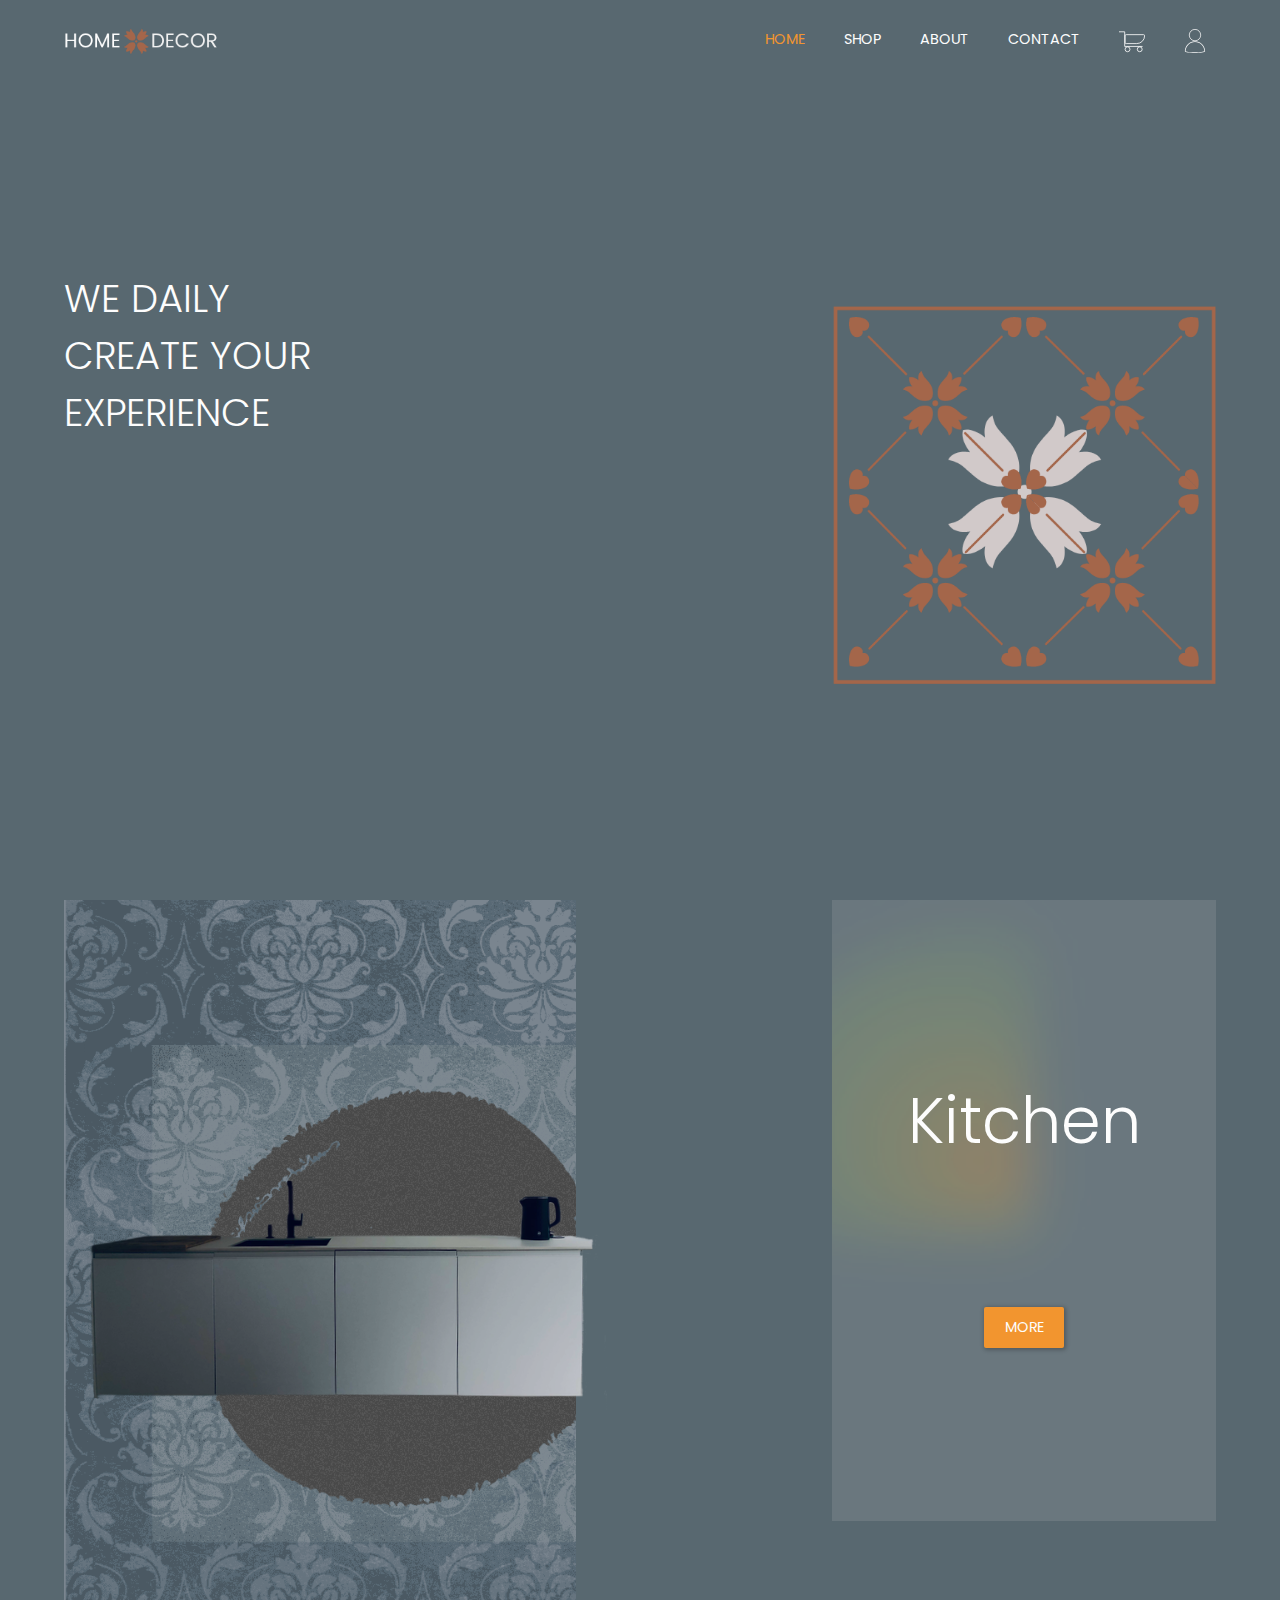
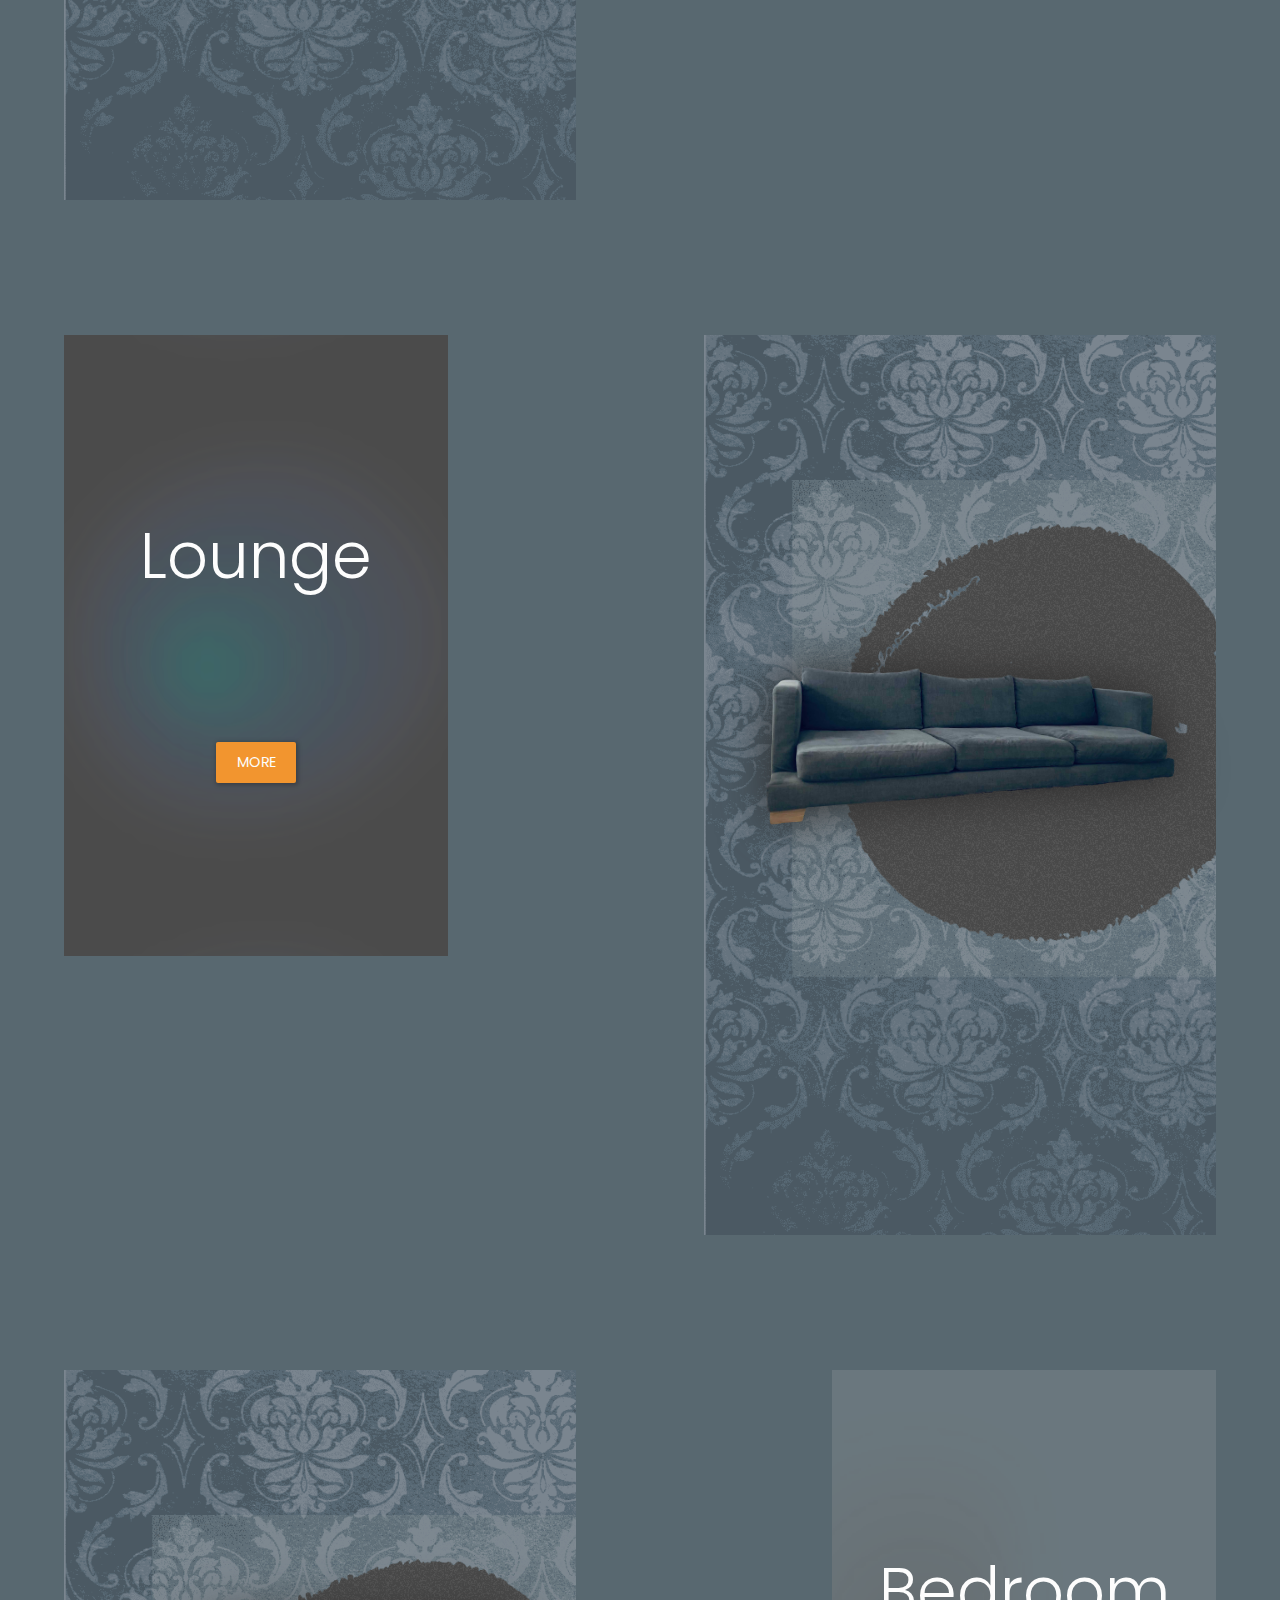
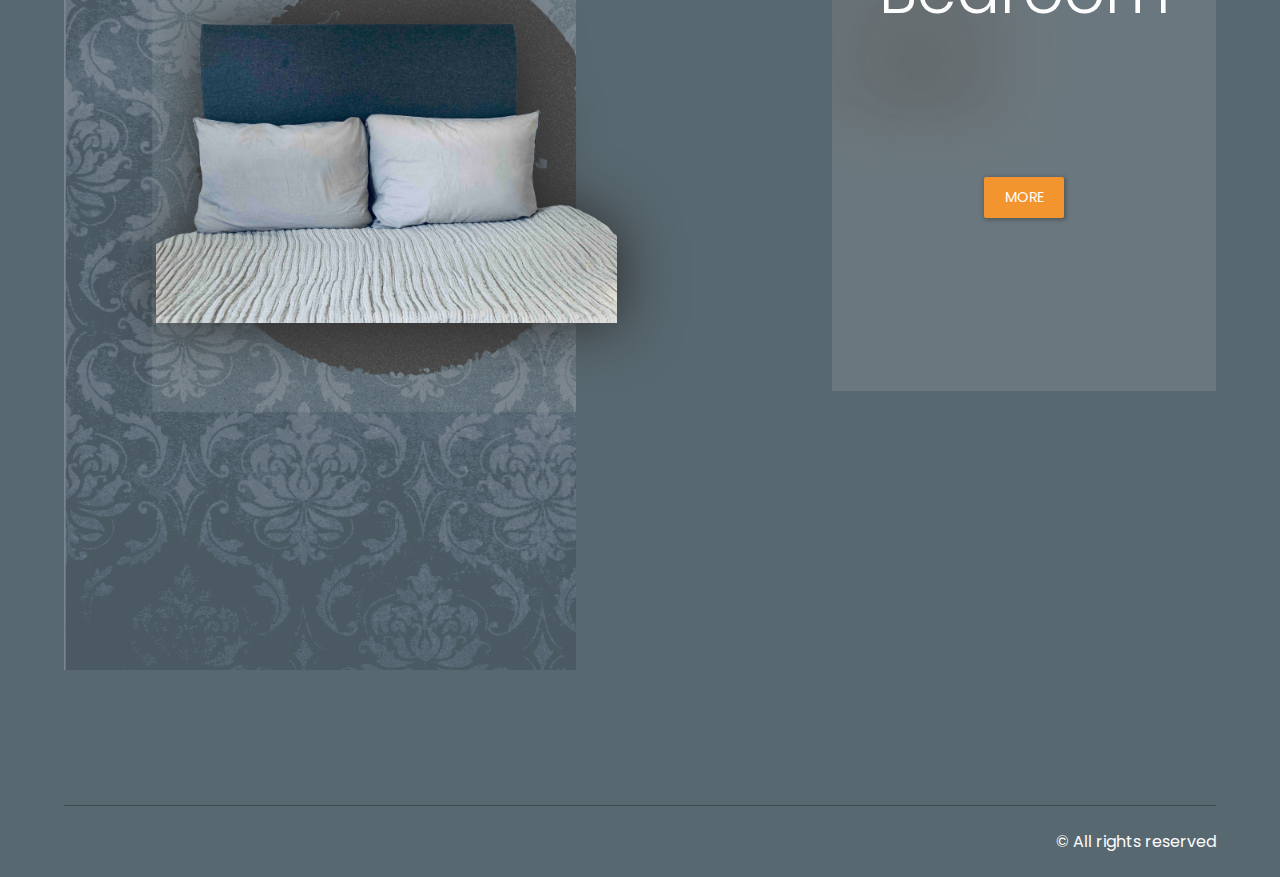
<file: index.html>
<!doctype html>
<html lang="en">
<head>
    <meta charset="UTF-8">
    <meta name="viewport"
          content="width=device-width, user-scalable=no, initial-scale=1.0, maximum-scale=1.0, minimum-scale=1.0">
    <meta http-equiv="X-UA-Compatible" content="ie=edge">
    <meta name="description" content="home decor is a shop with unique furniture and decor pieces from all over the world">
    <link rel="preconnect" href="https://fonts.googleapis.com">
    <link rel="preconnect" href="https://fonts.gstatic.com" crossorigin>
    <link href="https://fonts.googleapis.com/css2?family=Poppins:wght@100;200;300;400;500&display=swap"
          rel="stylesheet">
    <link rel="stylesheet" href="https://cdnjs.cloudflare.com/ajax/libs/font-awesome/6.0.0-beta2/css/all.min.css"
          integrity="sha512-YWzhKL2whUzgiheMoBFwW8CKV4qpHQAEuvilg9FAn5VJUDwKZZxkJNuGM4XkWuk94WCrrwslk8yWNGmY1EduTA=="
          crossorigin="anonymous" referrerpolicy="no-referrer"/>
    <link rel="stylesheet" href="style.css">
    <title>Home Decor</title>
</head>
<body>
<header>
    <nav>
        <a href="/"><img class="logo" src="images/logo.png" alt="website-logo"></a>
        <input class="hamburger-menu" type="checkbox">
        <ul class="menu">
            <li><a class="current-page" href="/">HOME</a></li>
            <li class="shop-link">SHOP
                <ul class="submenu">
                    <li><a href="pages/kitchen.html">KITCHEN</a></li>
                    <li><a href="pages/lounge.html">LOUNGE</a></li>
                    <li><a href="pages/bedroom.html">BEDROOM</a></li>
                </ul>
            </li>
            <li><a href="pages/about.html">ABOUT</a></li>
            <li><a href="pages/contact-form.html">CONTACT</a></li>
            <li>
                <a href="/pages/cart.html">
                    <svg class="cart" xmlns="http://www.w3.org/2000/svg" width="26" height="25.5" viewBox="0 0 32 25.5">
                        <g id="Group_1" data-name="Group 1" transform="translate(-80 -43.643)">
                            <g id="Rectangle_1" data-name="Rectangle 1" transform="translate(87 47.143)" fill="none" stroke="#fff" stroke-width="1">
                                <path d="M1.714,0H23.286A1.714,1.714,0,0,1,25,1.714v0A10.286,10.286,0,0,1,14.714,12h-13A1.714,1.714,0,0,1,0,10.286V1.714A1.714,1.714,0,0,1,1.714,0Z" stroke="none"/>
                                <path d="M1.875.5h21.25A1.375,1.375,0,0,1,24.5,1.875v0A9.625,9.625,0,0,1,14.875,11.5h-13A1.375,1.375,0,0,1,.5,10.125V1.875A1.375,1.375,0,0,1,1.875.5Z" fill="none"/>
                            </g>
                            <g id="Ellipse_1" data-name="Ellipse 1" transform="translate(87 62.143)" fill="none" stroke="#fff" stroke-width="1">
                                <circle cx="3.5" cy="3.5" r="3.5" stroke="none"/>
                                <circle cx="3.5" cy="3.5" r="3" fill="none"/>
                            </g>
                            <g id="Ellipse_2" data-name="Ellipse 2" transform="translate(102 62.143)" fill="none" stroke="#fff" stroke-width="1">
                                <circle cx="3.5" cy="3.5" r="3.5" stroke="none"/>
                                <circle cx="3.5" cy="3.5" r="3" fill="none"/>
                            </g>
                            <line id="Line_1" data-name="Line 1" x1="22" transform="translate(87 62.143)" fill="none" stroke="#fff" stroke-width="1"/>
                            <line id="Line_2" data-name="Line 2" y2="18" transform="translate(87 44.143)" fill="none" stroke="#fff" stroke-width="1"/>
                            <line id="Line_3" data-name="Line 3" x2="7" transform="translate(80 44.143)" fill="none" stroke="#fff" stroke-width="1"/>
                        </g>
                    </svg>
                </a>
            </li>
            <li>
                <a href="/pages/login-popup.html">
                    <svg class="login" xmlns="http://www.w3.org/2000/svg" width="22" height="24" viewBox="0 0 27.015 32">
                        <g id="Group_2" data-name="Group 2" transform="translate(-184 -40.618)">
                            <g id="Ellipse_3" data-name="Ellipse 3" transform="translate(189.403 40.618)" fill="none" stroke="#fafafa" stroke-width="1">
                                <ellipse cx="8.104" cy="8.104" rx="8.104" ry="8.104" stroke="none"/>
                                <ellipse cx="8.104" cy="8.104" rx="7.604" ry="7.604" fill="none"/>
                            </g>
                            <g id="Path_1" data-name="Path 1" transform="translate(184 56.827)" fill="none">
                                <path d="M13.507,0A13.507,13.507,0,0,1,27.015,13.507c0,2.909-27.015,3.178-27.015,0A13.507,13.507,0,0,1,13.507,0Z" stroke="none"/>
                                <path d="M 13.50734424591064 1.000000953674316 C 10.16651344299316 1.000000953674316 7.025644302368164 2.300991058349609 4.663314819335938 4.663311004638672 C 2.339780807495117 6.986855506896973 1.043014526367188 10.06338691711426 1.001058578491211 13.34275341033936 C 1.215936660766602 13.50327014923096 2.05877685546875 13.96980285644531 4.905933380126953 14.34316158294678 C 7.109104156494141 14.63207149505615 10.00534439086914 14.79118156433105 13.06114387512207 14.79118156433105 C 16.23441314697266 14.79118156433105 19.3159236907959 14.62320137023926 21.73802375793457 14.31817150115967 C 24.78925704956055 13.93392372131348 25.74877548217773 13.46895313262939 26.01293754577637 13.29555606842041 C 25.95910263061523 10.03402709960938 24.66366195678711 6.975608825683594 22.35137367248535 4.663311004638672 C 19.98904418945312 2.300991058349609 16.84817504882812 1.000000953674316 13.50734424591064 1.000000953674316 M 13.50734424591064 1.9073486328125e-06 C 20.96724319458008 1.9073486328125e-06 27.01468467712402 6.047441482543945 27.01468467712402 13.5073413848877 C 27.01468467712402 16.41671180725098 3.814697265625e-06 16.68526077270508 3.814697265625e-06 13.5073413848877 C 3.814697265625e-06 6.047441482543945 6.047443389892578 1.9073486328125e-06 13.50734424591064 1.9073486328125e-06 Z" stroke="none" fill="#fafafa"/>
                            </g>
                        </g>
                    </svg>
                </a>
            </li>
        </ul>
        <div class="hamburger">
            <div class="line"></div>
            <div class="line"></div>
            <div class="line"></div>
        </div>
    </nav>
</header>
<main>
    <div class="section-1">
        <div class="text-container">
            <h1 class="section-1-header">WE DAILY CREATE YOUR EXPERIENCE</h1>
        </div>
        <div class="decor-container">
            <img class="decor-image" src="images/decor.png" alt="decor">
        </div>
    </div>
    <div class="section-2">
        <div class="section-2-col-left">
            <div class="wallpaper">
            </div>
            <div class="kitchen"></div>
        </div>
        <div class="section-2-col-right">
            <h2 class="section-2-header">
                Kitchen
            </h2>
            <div class="button-wrapper-section-2">
                <a  class="btn btn-more" href="pages/kitchen.html">MORE</a>
            </div>
        </div>
    </div>
    <div class="section-3">
        <div class="section-3-col-left">
            <h2 class="section-3-header">
                Lounge
            </h2>
            <div class="button-wrapper-section-3">
                <a class="btn btn-more" href="pages/lounge.html">MORE</a>
            </div>
        </div>
        <div class="section-3-col-right">
            <div class="wallpaper2">
            </div>
            <div class="lounge">
            </div>
        </div>
    </div>
    <div class="section-4">
        <div class="section-4-col-left">
            <div class="wallpaper4">
            </div>
            <div class="bedroom"></div>
        </div>
        <div class="section-4-col-right">
            <h2 class="section-4-header">
                Bedroom
            </h2>
            <div class="button-wrapper">
                <a class="btn btn-more" href="pages/bedroom.html">MORE</a>
            </div>
        </div>
    </div>
</main>
<footer>
    <icons-box>
        <i class="fa-brands fa-facebook-square"></i>
        <i class="fa-brands fa-instagram-square"></i>
        <i class="fa-brands fa-pinterest-square"></i>
    </icons-box>
    <p>
        &COPY All rights reserved
    </p>
</footer>
</body>
</html>
</file>
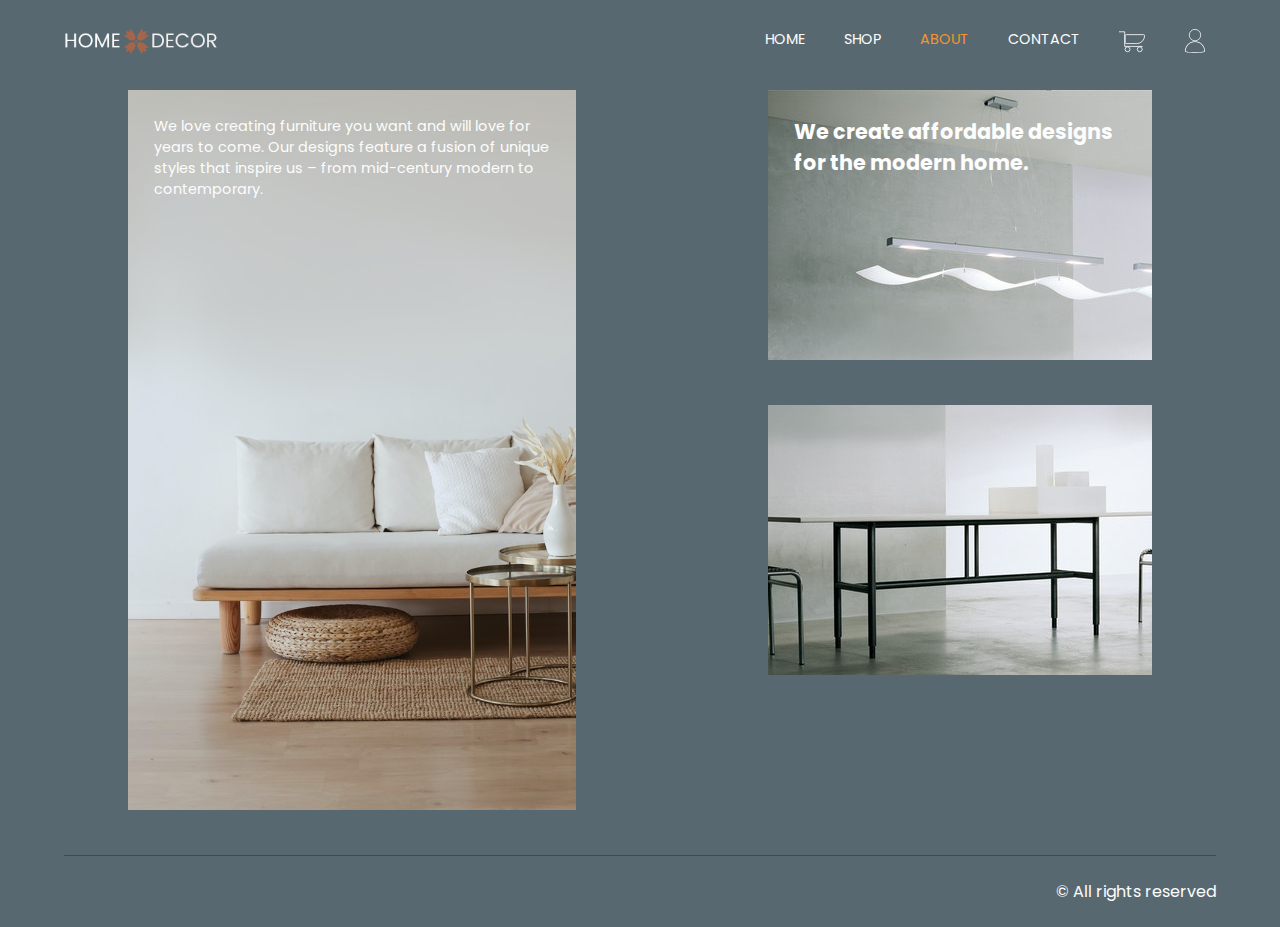
<file: pages/about.html>
<!doctype html>
<html lang="en">
<head>
    <meta charset="UTF-8">
    <meta name="viewport"
          content="width=device-width, user-scalable=no, initial-scale=1.0, maximum-scale=1.0, minimum-scale=1.0">
    <meta http-equiv="X-UA-Compatible" content="ie=edge">
    <meta name="description" content="home decor is a shop with unique furniture and decor pieces from all over the world">
    <link rel="preconnect" href="https://fonts.googleapis.com">
    <link rel="preconnect" href="https://fonts.gstatic.com" crossorigin>
    <link href="https://fonts.googleapis.com/css2?family=Poppins:wght@100;200;300;400;500&display=swap"
          rel="stylesheet">
    <link rel="stylesheet" href="https://cdnjs.cloudflare.com/ajax/libs/font-awesome/6.0.0-beta2/css/all.min.css"
          integrity="sha512-YWzhKL2whUzgiheMoBFwW8CKV4qpHQAEuvilg9FAn5VJUDwKZZxkJNuGM4XkWuk94WCrrwslk8yWNGmY1EduTA=="
          crossorigin="anonymous" referrerpolicy="no-referrer"/>
    <link rel="stylesheet" href="/style.css">
    <title>Home Decor About Page</title>
</head>
<body>
<header>
    <nav>
        <a href="/"><img class="logo" src="/images/logo.png" alt="website-logo"></a>
        <input class="hamburger-menu" type="checkbox">
        <ul class="menu">
            <li><a href="/">HOME</a></li>
            <li class="shop-link">SHOP
                <ul class="submenu">
                    <li><a href="/pages/kitchen.html">KITCHEN</a></li>
                    <li><a href="/pages/lounge.html">LOUNGE</a></li>
                    <li><a href="/pages/bedroom.html">BEDROOM</a></li>
                </ul>
            </li>
            <li><a class="current-page" href="#">ABOUT</a></li>
            <li><a href="/pages/contact-form.html">CONTACT</a></li>
            <li>
                <a href="/pages/cart.html">
                    <svg class="cart" xmlns="http://www.w3.org/2000/svg" width="26" height="25.5" viewBox="0 0 32 25.5">
                        <g id="Group_1" data-name="Group 1" transform="translate(-80 -43.643)">
                            <g id="Rectangle_1" data-name="Rectangle 1" transform="translate(87 47.143)" fill="none" stroke="#fff" stroke-width="1">
                                <path d="M1.714,0H23.286A1.714,1.714,0,0,1,25,1.714v0A10.286,10.286,0,0,1,14.714,12h-13A1.714,1.714,0,0,1,0,10.286V1.714A1.714,1.714,0,0,1,1.714,0Z" stroke="none"/>
                                <path d="M1.875.5h21.25A1.375,1.375,0,0,1,24.5,1.875v0A9.625,9.625,0,0,1,14.875,11.5h-13A1.375,1.375,0,0,1,.5,10.125V1.875A1.375,1.375,0,0,1,1.875.5Z" fill="none"/>
                            </g>
                            <g id="Ellipse_1" data-name="Ellipse 1" transform="translate(87 62.143)" fill="none" stroke="#fff" stroke-width="1">
                                <circle cx="3.5" cy="3.5" r="3.5" stroke="none"/>
                                <circle cx="3.5" cy="3.5" r="3" fill="none"/>
                            </g>
                            <g id="Ellipse_2" data-name="Ellipse 2" transform="translate(102 62.143)" fill="none" stroke="#fff" stroke-width="1">
                                <circle cx="3.5" cy="3.5" r="3.5" stroke="none"/>
                                <circle cx="3.5" cy="3.5" r="3" fill="none"/>
                            </g>
                            <line id="Line_1" data-name="Line 1" x1="22" transform="translate(87 62.143)" fill="none" stroke="#fff" stroke-width="1"/>
                            <line id="Line_2" data-name="Line 2" y2="18" transform="translate(87 44.143)" fill="none" stroke="#fff" stroke-width="1"/>
                            <line id="Line_3" data-name="Line 3" x2="7" transform="translate(80 44.143)" fill="none" stroke="#fff" stroke-width="1"/>
                        </g>
                    </svg>
                </a>
            </li>
            <li>
                <a href="/pages/login-popup.html">
                    <svg class="login" xmlns="http://www.w3.org/2000/svg" width="22" height="24" viewBox="0 0 27.015 32">
                        <g id="Group_2" data-name="Group 2" transform="translate(-184 -40.618)">
                            <g id="Ellipse_3" data-name="Ellipse 3" transform="translate(189.403 40.618)" fill="none" stroke="#fafafa" stroke-width="1">
                                <ellipse cx="8.104" cy="8.104" rx="8.104" ry="8.104" stroke="none"/>
                                <ellipse cx="8.104" cy="8.104" rx="7.604" ry="7.604" fill="none"/>
                            </g>
                            <g id="Path_1" data-name="Path 1" transform="translate(184 56.827)" fill="none">
                                <path d="M13.507,0A13.507,13.507,0,0,1,27.015,13.507c0,2.909-27.015,3.178-27.015,0A13.507,13.507,0,0,1,13.507,0Z" stroke="none"/>
                                <path d="M 13.50734424591064 1.000000953674316 C 10.16651344299316 1.000000953674316 7.025644302368164 2.300991058349609 4.663314819335938 4.663311004638672 C 2.339780807495117 6.986855506896973 1.043014526367188 10.06338691711426 1.001058578491211 13.34275341033936 C 1.215936660766602 13.50327014923096 2.05877685546875 13.96980285644531 4.905933380126953 14.34316158294678 C 7.109104156494141 14.63207149505615 10.00534439086914 14.79118156433105 13.06114387512207 14.79118156433105 C 16.23441314697266 14.79118156433105 19.3159236907959 14.62320137023926 21.73802375793457 14.31817150115967 C 24.78925704956055 13.93392372131348 25.74877548217773 13.46895313262939 26.01293754577637 13.29555606842041 C 25.95910263061523 10.03402709960938 24.66366195678711 6.975608825683594 22.35137367248535 4.663311004638672 C 19.98904418945312 2.300991058349609 16.84817504882812 1.000000953674316 13.50734424591064 1.000000953674316 M 13.50734424591064 1.9073486328125e-06 C 20.96724319458008 1.9073486328125e-06 27.01468467712402 6.047441482543945 27.01468467712402 13.5073413848877 C 27.01468467712402 16.41671180725098 3.814697265625e-06 16.68526077270508 3.814697265625e-06 13.5073413848877 C 3.814697265625e-06 6.047441482543945 6.047443389892578 1.9073486328125e-06 13.50734424591064 1.9073486328125e-06 Z" stroke="none" fill="#fafafa"/>
                            </g>
                        </g>
                    </svg>
                </a>
            </li>
        </ul>
        <div class="hamburger">
            <div class="line"></div>
            <div class="line"></div>
            <div class="line"></div>
        </div>
    </nav>
</header>
<div class="about-wrapper">
    <div class="about-container">
        <div class="about-col-left">
            <div class="col-left-image">
                <div class="about-image-wrapper">
                    <p class="about-text">We love creating furniture you want and will love for years to come. Our
                        designs
                        feature a fusion of unique styles that inspire us – from mid-century modern to contemporary.
                    </p>
                </div>
            </div>
        </div>
        <div class="about-col-right">
            <div class="about-text-container">
                <h1 class="about-header">
                    We create affordable designs for the modern home.
                </h1>
                <div class="about-image">

                </div>
            </div>
        </div>
    </div>
</div>
<footer>
    <icons-box>
        <i class="fa-brands fa-facebook-square"></i>
        <i class="fa-brands fa-instagram-square"></i>
        <i class="fa-brands fa-pinterest-square"></i>
    </icons-box>
    <p>
        &COPY All rights reserved
    </p>
</footer>
</body>
</html>
</file>
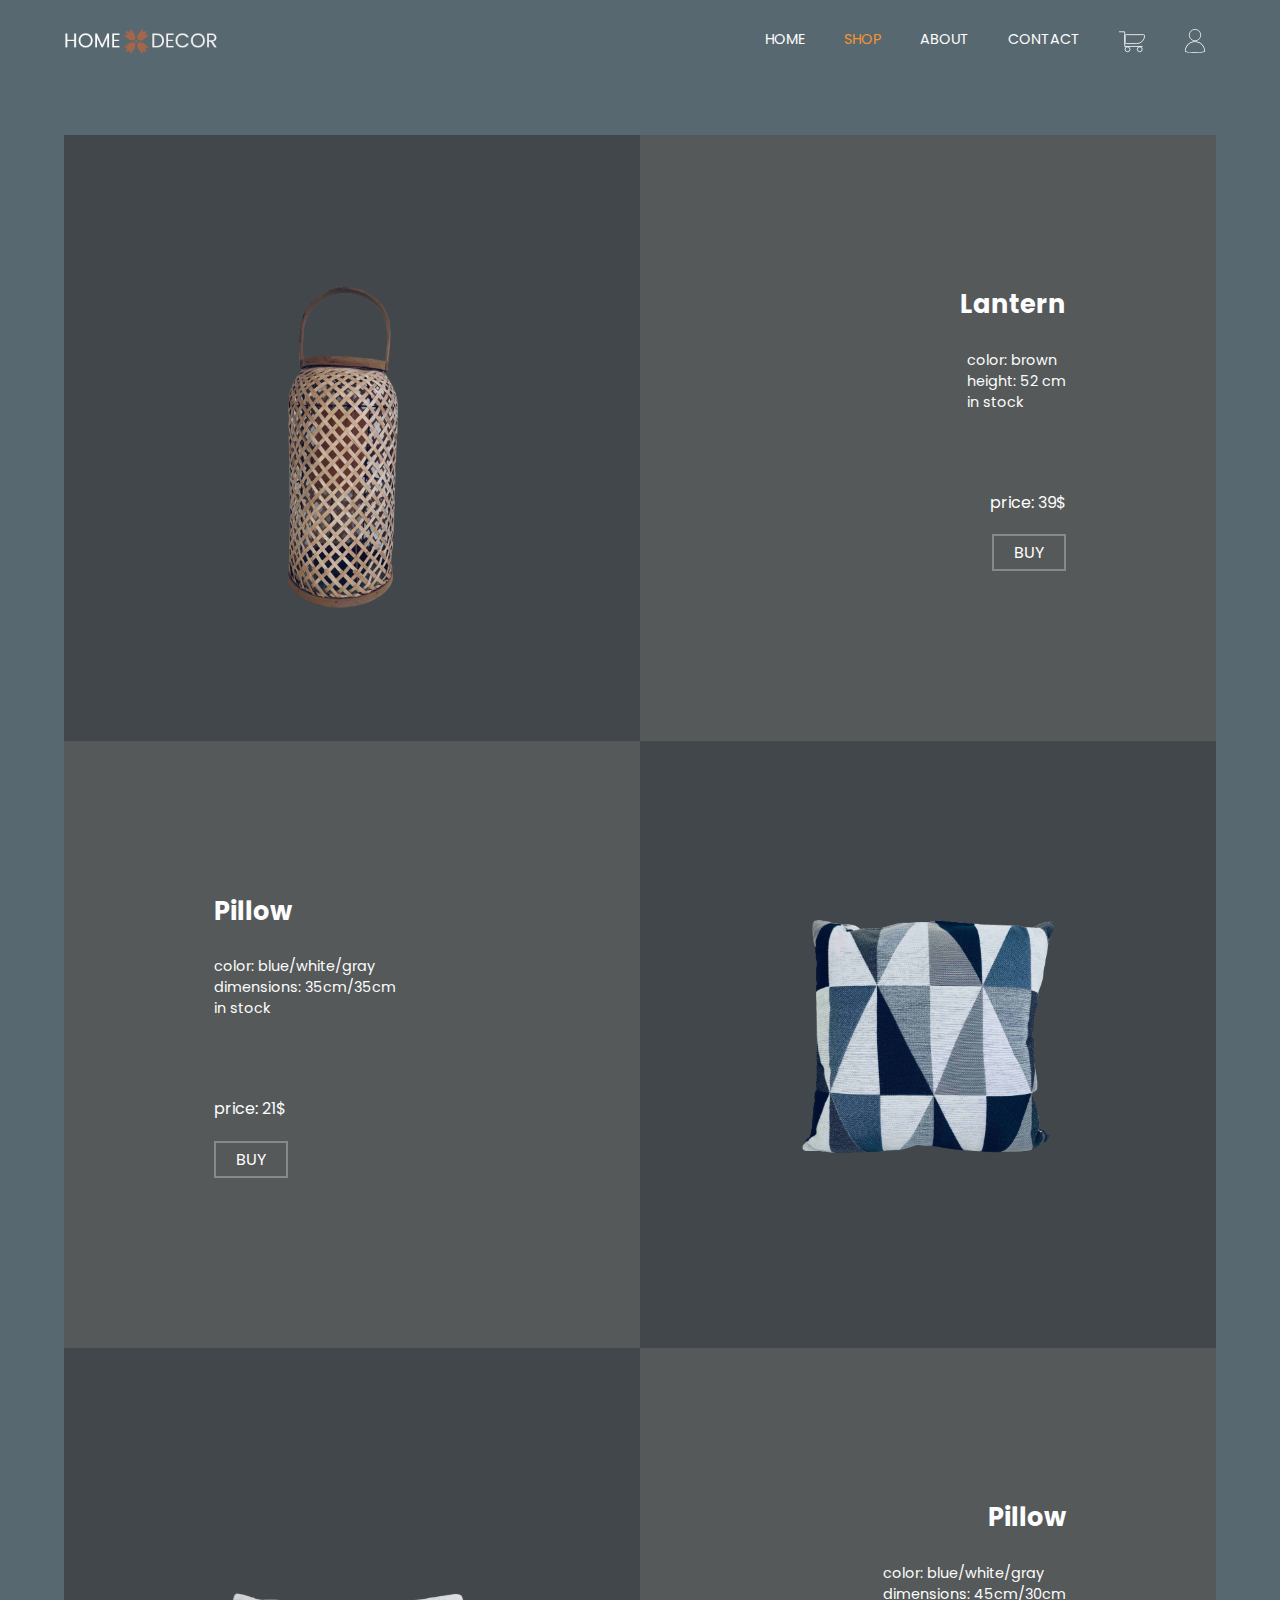
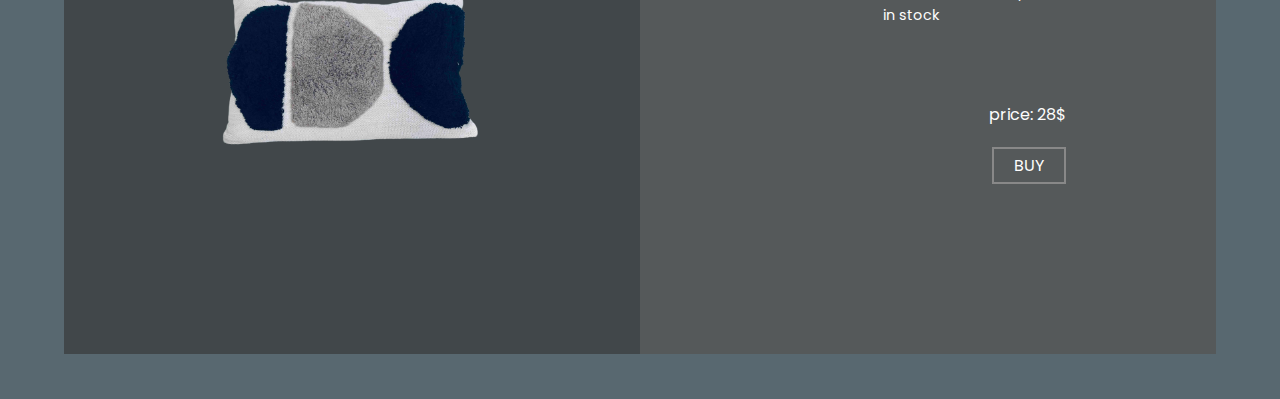
<file: pages/bedroom.html>
<!doctype html>
<html lang="en">
<head>
    <meta charset="UTF-8">
    <meta name="viewport"
          content="width=device-width, user-scalable=no, initial-scale=1.0, maximum-scale=1.0, minimum-scale=1.0">
    <meta http-equiv="X-UA-Compatible" content="ie=edge">
    <meta name="description" content="home decor is a shop with unique items for bedroom from all over the world">
    <link rel="preconnect" href="https://fonts.googleapis.com">
    <link rel="preconnect" href="https://fonts.gstatic.com" crossorigin>
    <link href="https://fonts.googleapis.com/css2?family=Poppins:wght@100;200;300;400;500&display=swap"
          rel="stylesheet">
    <link rel="stylesheet" href="https://cdnjs.cloudflare.com/ajax/libs/font-awesome/6.0.0-beta2/css/all.min.css"
          integrity="sha512-YWzhKL2whUzgiheMoBFwW8CKV4qpHQAEuvilg9FAn5VJUDwKZZxkJNuGM4XkWuk94WCrrwslk8yWNGmY1EduTA=="
          crossorigin="anonymous" referrerpolicy="no-referrer"/>
    <link rel="stylesheet" href="/style.css">
    <title>Home Decor Lighting Page</title>
</head>
<body>
<header>
    <nav>
        <a href="/"><img class="logo" src="/images/logo.png" alt="website-logo"></a>
        <input class="hamburger-menu" type="checkbox">
        <ul class="menu">
            <li><a href="/">HOME</a></li>
            <li class="shop-link current-page">SHOP
                <ul class="submenu">
                    <li><a href="/pages/kitchen.html">KITCHEN</a></li>
                    <li><a href="/pages/lounge.html">LOUNGE</a></li>
                    <li><a href="#">BEDROOM</a></li>
                </ul>
            </li>
            <li><a href="/pages/about.html">ABOUT</a></li>
            <li><a href="/pages/contact-form.html">CONTACT</a></li>
            <li>
                <a href="/pages/cart.html">
                    <svg class="cart" xmlns="http://www.w3.org/2000/svg" width="26" height="25.5" viewBox="0 0 32 25.5">
                        <g id="Group_1" data-name="Group 1" transform="translate(-80 -43.643)">
                            <g id="Rectangle_1" data-name="Rectangle 1" transform="translate(87 47.143)" fill="none" stroke="#fff" stroke-width="1">
                                <path d="M1.714,0H23.286A1.714,1.714,0,0,1,25,1.714v0A10.286,10.286,0,0,1,14.714,12h-13A1.714,1.714,0,0,1,0,10.286V1.714A1.714,1.714,0,0,1,1.714,0Z" stroke="none"/>
                                <path d="M1.875.5h21.25A1.375,1.375,0,0,1,24.5,1.875v0A9.625,9.625,0,0,1,14.875,11.5h-13A1.375,1.375,0,0,1,.5,10.125V1.875A1.375,1.375,0,0,1,1.875.5Z" fill="none"/>
                            </g>
                            <g id="Ellipse_1" data-name="Ellipse 1" transform="translate(87 62.143)" fill="none" stroke="#fff" stroke-width="1">
                                <circle cx="3.5" cy="3.5" r="3.5" stroke="none"/>
                                <circle cx="3.5" cy="3.5" r="3" fill="none"/>
                            </g>
                            <g id="Ellipse_2" data-name="Ellipse 2" transform="translate(102 62.143)" fill="none" stroke="#fff" stroke-width="1">
                                <circle cx="3.5" cy="3.5" r="3.5" stroke="none"/>
                                <circle cx="3.5" cy="3.5" r="3" fill="none"/>
                            </g>
                            <line id="Line_1" data-name="Line 1" x1="22" transform="translate(87 62.143)" fill="none" stroke="#fff" stroke-width="1"/>
                            <line id="Line_2" data-name="Line 2" y2="18" transform="translate(87 44.143)" fill="none" stroke="#fff" stroke-width="1"/>
                            <line id="Line_3" data-name="Line 3" x2="7" transform="translate(80 44.143)" fill="none" stroke="#fff" stroke-width="1"/>
                        </g>
                    </svg>
                </a>
            </li>
            <li>
                <a href="/pages/login-popup.html">
                    <svg class="login" xmlns="http://www.w3.org/2000/svg" width="22" height="24" viewBox="0 0 27.015 32">
                        <g id="Group_2" data-name="Group 2" transform="translate(-184 -40.618)">
                            <g id="Ellipse_3" data-name="Ellipse 3" transform="translate(189.403 40.618)" fill="none" stroke="#fafafa" stroke-width="1">
                                <ellipse cx="8.104" cy="8.104" rx="8.104" ry="8.104" stroke="none"/>
                                <ellipse cx="8.104" cy="8.104" rx="7.604" ry="7.604" fill="none"/>
                            </g>
                            <g id="Path_1" data-name="Path 1" transform="translate(184 56.827)" fill="none">
                                <path d="M13.507,0A13.507,13.507,0,0,1,27.015,13.507c0,2.909-27.015,3.178-27.015,0A13.507,13.507,0,0,1,13.507,0Z" stroke="none"/>
                                <path d="M 13.50734424591064 1.000000953674316 C 10.16651344299316 1.000000953674316 7.025644302368164 2.300991058349609 4.663314819335938 4.663311004638672 C 2.339780807495117 6.986855506896973 1.043014526367188 10.06338691711426 1.001058578491211 13.34275341033936 C 1.215936660766602 13.50327014923096 2.05877685546875 13.96980285644531 4.905933380126953 14.34316158294678 C 7.109104156494141 14.63207149505615 10.00534439086914 14.79118156433105 13.06114387512207 14.79118156433105 C 16.23441314697266 14.79118156433105 19.3159236907959 14.62320137023926 21.73802375793457 14.31817150115967 C 24.78925704956055 13.93392372131348 25.74877548217773 13.46895313262939 26.01293754577637 13.29555606842041 C 25.95910263061523 10.03402709960938 24.66366195678711 6.975608825683594 22.35137367248535 4.663311004638672 C 19.98904418945312 2.300991058349609 16.84817504882812 1.000000953674316 13.50734424591064 1.000000953674316 M 13.50734424591064 1.9073486328125e-06 C 20.96724319458008 1.9073486328125e-06 27.01468467712402 6.047441482543945 27.01468467712402 13.5073413848877 C 27.01468467712402 16.41671180725098 3.814697265625e-06 16.68526077270508 3.814697265625e-06 13.5073413848877 C 3.814697265625e-06 6.047441482543945 6.047443389892578 1.9073486328125e-06 13.50734424591064 1.9073486328125e-06 Z" stroke="none" fill="#fafafa"/>
                            </g>
                        </g>
                    </svg>
                </a>
            </li>
        </ul>
        <div class="hamburger">
            <div class="line"></div>
            <div class="line"></div>
            <div class="line"></div>
        </div>
    </nav>
</header>
<section class="section-1a">
    <div class="cols-wrap">
        <div class="col-image col">
            <img class="kitchen-product" src="/images/bedroom/lantern.png" alt="">
        </div>
        <div class="col-text col to-right">
            <h2 class="heading-product">
                Lantern
            </h2>
            <ul class="product-info">
                <li class="product-info-item">color: brown</li>
                <li class="product-info-item">height: 52 cm</li>
                <li class="product-info-item">in stock</li>
            </ul>
            <div class="product-price">
                <p>price: 39$</p>
            </div>
            <div class="btn-buy-wrapper">
                <a class="btn-buy" href="/pages/shop-popup.html">BUY</a>
            </div>
        </div>
    </div>
    <div class="cols-wrap">
        <div class="col-text col order-2">
            <h2 class="heading-product">
                Pillow
            </h2>
            <ul class="product-info">
                <li class="product-info-item">color: blue/white/gray</li>
                <li class="product-info-item">dimensions: 35cm/35cm</li>
                <li class="product-info-item">in stock</li>
            </ul>
            <div class="product-price ">
                <p>price: 21$</p>
            </div>
            <div class="btn-buy-wrapper">
                <a class="btn-buy" href="/pages/shop-popup.html">BUY</a>
            </div>
        </div>
        <div class="col-image col order-1">
            <img class="kitchen-product" src="/images/bedroom/pillow-2.png" alt="">
        </div>
    </div>
    <div class="cols-wrap">
        <div class="col-image col">
            <img class="kitchen-product" src="/images/bedroom/pillow-1.png" alt="">
        </div>
        <div class="col-text col to-right">
            <h2 class="heading-product">
                Pillow
            </h2>
            <ul class="product-info">
                <li class="product-info-item">color: blue/white/gray</li>
                <li class="product-info-item">dimensions: 45cm/30cm</li>
                <li class="product-info-item">in stock</li>
            </ul>
            <div class="product-price">
                <p>price: 28$</p>
            </div>
            <div class="btn-buy-wrapper">
                <a class="btn-buy" href="/pages/shop-popup.html">BUY</a>
            </div>
        </div>
    </div>
</section>
</body>
</html>
</file>
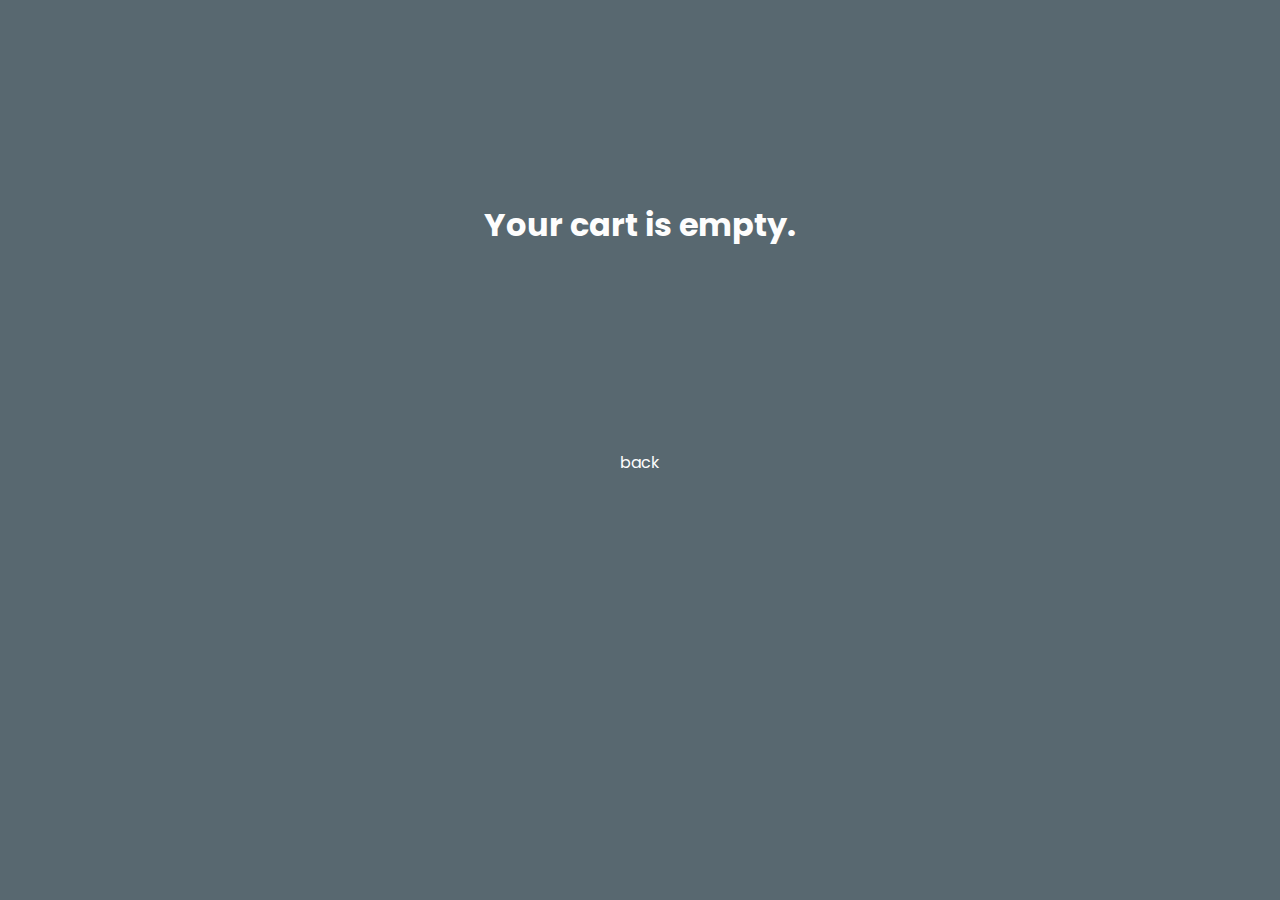
<file: pages/cart.html>
<!doctype html>
<html lang="en">
<head>
    <meta charset="UTF-8">
    <meta name="viewport"
          content="width=device-width, user-scalable=no, initial-scale=1.0, maximum-scale=1.0, minimum-scale=1.0">
    <meta http-equiv="X-UA-Compatible" content="ie=edge">
    <meta name="description" content="home decor is a shop with unique furniture and decor pieces from all over the world">
    <link rel="preconnect" href="https://fonts.googleapis.com">
    <link rel="preconnect" href="https://fonts.gstatic.com" crossorigin>
    <link href="https://fonts.googleapis.com/css2?family=Poppins:wght@100;200;300;400;500&display=swap"
          rel="stylesheet">
    <link rel="stylesheet" href="https://cdnjs.cloudflare.com/ajax/libs/font-awesome/5.15.1/css/all.min.css">
    <link rel="stylesheet" href="/style.css">
    <title>Home Decor Cart Page</title>
</head>
<body>
<div class="popup-container">
    <h1 class="popup-header">
        Your cart is empty.
    </h1>
</div>
<div class="box-wrapper">
    <a class="link-to-back" href="/">back</a>
</div>
</body>
</html>
</file>
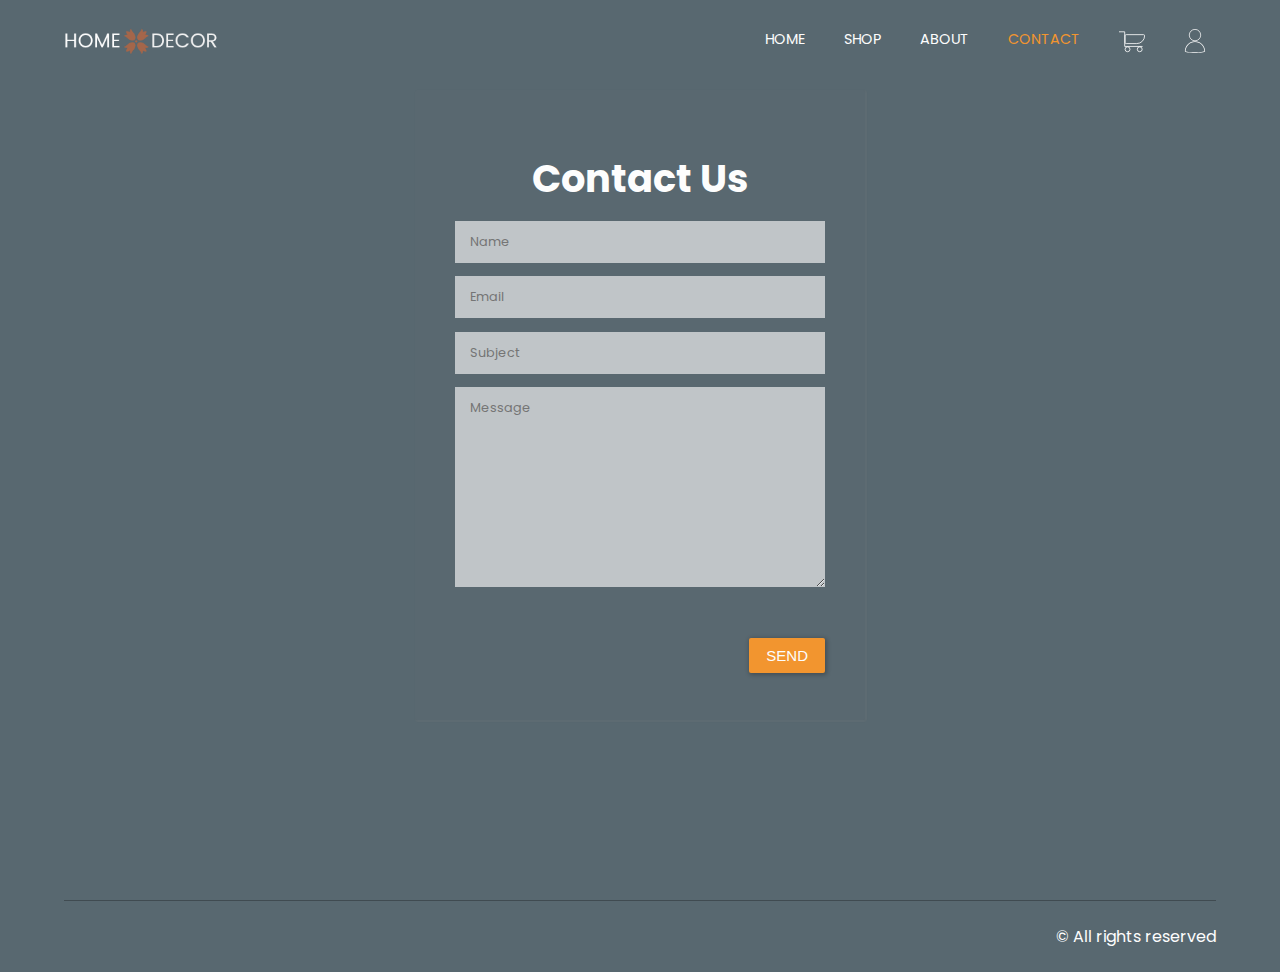
<file: pages/contact-form.html>
<!doctype html>
<html lang="en">
<head>
    <meta charset="UTF-8">
    <meta name="viewport"
          content="width=device-width, user-scalable=no, initial-scale=1.0, maximum-scale=1.0, minimum-scale=1.0">
    <meta http-equiv="X-UA-Compatible" content="ie=edge">
    <meta name="description" content="home decor is a shop with unique furniture and decor pieces from all over the world">
    <link rel="preconnect" href="https://fonts.googleapis.com">
    <link rel="preconnect" href="https://fonts.gstatic.com" crossorigin>
    <link href="https://fonts.googleapis.com/css2?family=Poppins:wght@100;200;300;400;500&display=swap"
          rel="stylesheet">
    <link rel="stylesheet" href="https://cdnjs.cloudflare.com/ajax/libs/font-awesome/6.0.0-beta2/css/all.min.css"
          integrity="sha512-YWzhKL2whUzgiheMoBFwW8CKV4qpHQAEuvilg9FAn5VJUDwKZZxkJNuGM4XkWuk94WCrrwslk8yWNGmY1EduTA=="
          crossorigin="anonymous" referrerpolicy="no-referrer"/>
    <link rel="stylesheet" href="/style.css">
    <title>Home Decor Contact Page</title>
</head>
<body>
<header>
    <nav>
        <a href="/"><img class="logo" src="/images/logo.png" alt="website-logo"></a>
        <input class="hamburger-menu" type="checkbox">
        <ul class="menu">
            <li><a href="/">HOME</a></li>
            <li class="shop-link">SHOP
                <ul class="submenu">
                    <li><a href="/pages/kitchen.html">KITCHEN</a></li>
                    <li><a href="/pages/lounge.html">LOUNGE</a></li>
                    <li><a href="/pages/bedroom.html">BEDROOM</a></li>
                </ul>
            </li>
            <li><a href="/pages/about.html">ABOUT</a></li>
            <li><a class="current-page" href="#">CONTACT</a></li>
            <li>
                <a href="/pages/cart.html">
                    <svg class="cart" xmlns="http://www.w3.org/2000/svg" width="26" height="25.5" viewBox="0 0 32 25.5">
                        <g id="Group_1" data-name="Group 1" transform="translate(-80 -43.643)">
                            <g id="Rectangle_1" data-name="Rectangle 1" transform="translate(87 47.143)" fill="none" stroke="#fff" stroke-width="1">
                                <path d="M1.714,0H23.286A1.714,1.714,0,0,1,25,1.714v0A10.286,10.286,0,0,1,14.714,12h-13A1.714,1.714,0,0,1,0,10.286V1.714A1.714,1.714,0,0,1,1.714,0Z" stroke="none"/>
                                <path d="M1.875.5h21.25A1.375,1.375,0,0,1,24.5,1.875v0A9.625,9.625,0,0,1,14.875,11.5h-13A1.375,1.375,0,0,1,.5,10.125V1.875A1.375,1.375,0,0,1,1.875.5Z" fill="none"/>
                            </g>
                            <g id="Ellipse_1" data-name="Ellipse 1" transform="translate(87 62.143)" fill="none" stroke="#fff" stroke-width="1">
                                <circle cx="3.5" cy="3.5" r="3.5" stroke="none"/>
                                <circle cx="3.5" cy="3.5" r="3" fill="none"/>
                            </g>
                            <g id="Ellipse_2" data-name="Ellipse 2" transform="translate(102 62.143)" fill="none" stroke="#fff" stroke-width="1">
                                <circle cx="3.5" cy="3.5" r="3.5" stroke="none"/>
                                <circle cx="3.5" cy="3.5" r="3" fill="none"/>
                            </g>
                            <line id="Line_1" data-name="Line 1" x1="22" transform="translate(87 62.143)" fill="none" stroke="#fff" stroke-width="1"/>
                            <line id="Line_2" data-name="Line 2" y2="18" transform="translate(87 44.143)" fill="none" stroke="#fff" stroke-width="1"/>
                            <line id="Line_3" data-name="Line 3" x2="7" transform="translate(80 44.143)" fill="none" stroke="#fff" stroke-width="1"/>
                        </g>
                    </svg>
                </a>
            </li>
            <li>
                <a href="/pages/login-popup.html">
                    <svg class="login" xmlns="http://www.w3.org/2000/svg" width="22" height="24" viewBox="0 0 27.015 32">
                        <g id="Group_2" data-name="Group 2" transform="translate(-184 -40.618)">
                            <g id="Ellipse_3" data-name="Ellipse 3" transform="translate(189.403 40.618)" fill="none" stroke="#fafafa" stroke-width="1">
                                <ellipse cx="8.104" cy="8.104" rx="8.104" ry="8.104" stroke="none"/>
                                <ellipse cx="8.104" cy="8.104" rx="7.604" ry="7.604" fill="none"/>
                            </g>
                            <g id="Path_1" data-name="Path 1" transform="translate(184 56.827)" fill="none">
                                <path d="M13.507,0A13.507,13.507,0,0,1,27.015,13.507c0,2.909-27.015,3.178-27.015,0A13.507,13.507,0,0,1,13.507,0Z" stroke="none"/>
                                <path d="M 13.50734424591064 1.000000953674316 C 10.16651344299316 1.000000953674316 7.025644302368164 2.300991058349609 4.663314819335938 4.663311004638672 C 2.339780807495117 6.986855506896973 1.043014526367188 10.06338691711426 1.001058578491211 13.34275341033936 C 1.215936660766602 13.50327014923096 2.05877685546875 13.96980285644531 4.905933380126953 14.34316158294678 C 7.109104156494141 14.63207149505615 10.00534439086914 14.79118156433105 13.06114387512207 14.79118156433105 C 16.23441314697266 14.79118156433105 19.3159236907959 14.62320137023926 21.73802375793457 14.31817150115967 C 24.78925704956055 13.93392372131348 25.74877548217773 13.46895313262939 26.01293754577637 13.29555606842041 C 25.95910263061523 10.03402709960938 24.66366195678711 6.975608825683594 22.35137367248535 4.663311004638672 C 19.98904418945312 2.300991058349609 16.84817504882812 1.000000953674316 13.50734424591064 1.000000953674316 M 13.50734424591064 1.9073486328125e-06 C 20.96724319458008 1.9073486328125e-06 27.01468467712402 6.047441482543945 27.01468467712402 13.5073413848877 C 27.01468467712402 16.41671180725098 3.814697265625e-06 16.68526077270508 3.814697265625e-06 13.5073413848877 C 3.814697265625e-06 6.047441482543945 6.047443389892578 1.9073486328125e-06 13.50734424591064 1.9073486328125e-06 Z" stroke="none" fill="#fafafa"/>
                            </g>
                        </g>
                    </svg>
                </a>
            </li>
        </ul>
        <div class="hamburger">
            <div class="line"></div>
            <div class="line"></div>
            <div class="line"></div>
        </div>
    </nav>
</header>
<div class="form-container">
    <div class="form-wrap">
        <h1 class="contact-heading">Contact Us</h1>
        <form class="contact-form">
            <div class="field-wrap">
                <input type="text" class="name" name="name" placeholder="Name">
            </div>
            <div class="field-wrap">
                <input type="text" class="email" name="email" placeholder="Email">
            </div>
            <div class="field-wrap">
                <input type="text" class="subject" name="subject" placeholder="Subject">
            </div>
            <div class="field-wrap">
                <textarea name="message" class="message" placeholder="Message"></textarea>
            </div>
            <div class="btn-wrap">
                <button class="btn btn-form">
                    <a href="/pages/email-popup.html">SEND</a>
                </button>
            </div>
        </form>
    </div>
</div>
<footer>
    <icons-box>
        <i class="fa-brands fa-facebook-square"></i>
        <i class="fa-brands fa-instagram-square"></i>
        <i class="fa-brands fa-pinterest-square"></i>
    </icons-box>
    <p>
        &COPY All rights reserved
    </p>
</footer>

</body>
</html>
</file>
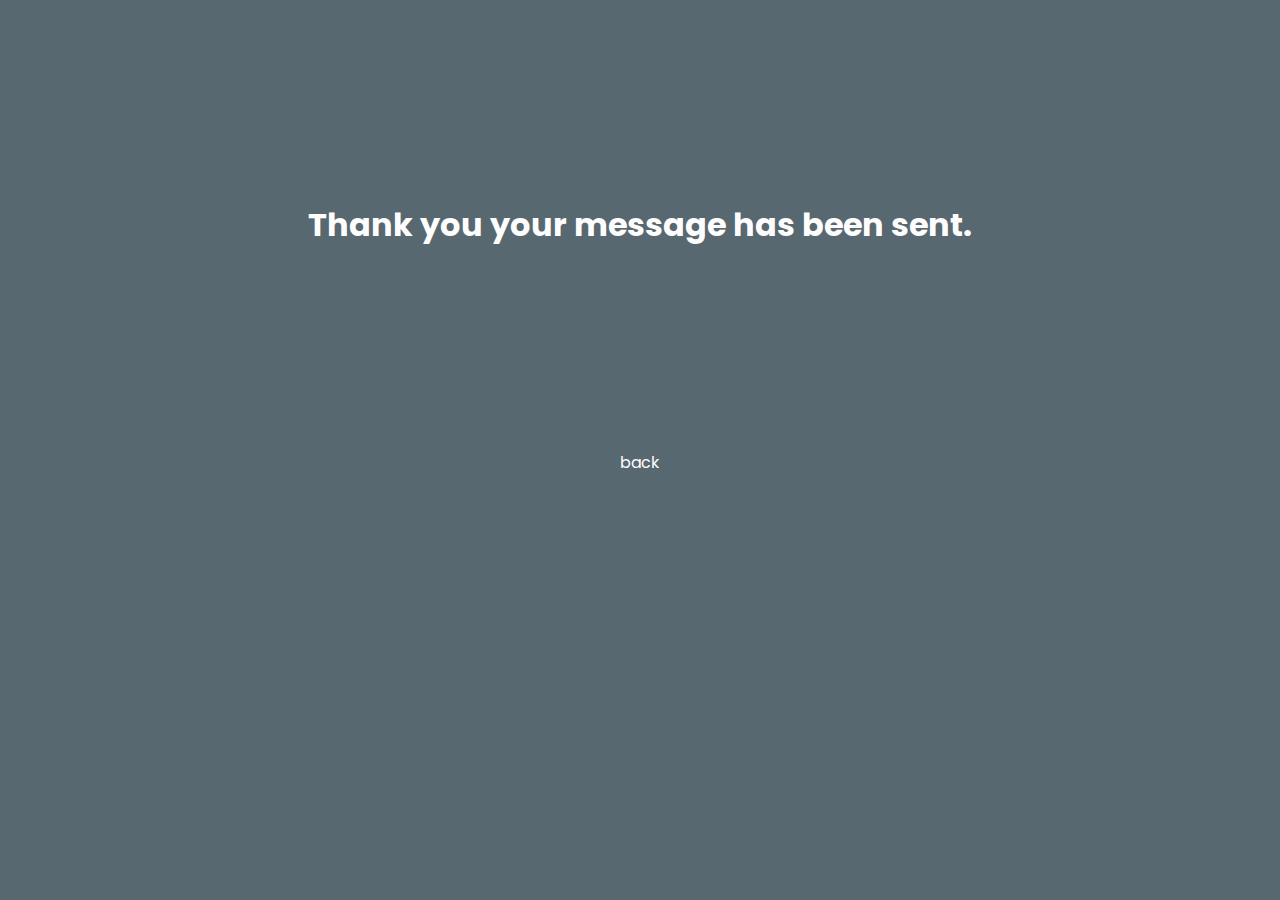
<file: pages/email-popup.html>
<!doctype html>
<html lang="en">
<head>
    <meta charset="UTF-8">
    <meta name="viewport"
          content="width=device-width, user-scalable=no, initial-scale=1.0, maximum-scale=1.0, minimum-scale=1.0">
    <meta http-equiv="X-UA-Compatible" content="ie=edge">
    <meta name="description" content="home decor is a shop with unique furniture and decor pieces from all over the world">
    <link rel="preconnect" href="https://fonts.googleapis.com">
    <link rel="preconnect" href="https://fonts.gstatic.com" crossorigin>
    <link href="https://fonts.googleapis.com/css2?family=Poppins:wght@100;200;300;400;500&display=swap"
          rel="stylesheet">
    <link rel="stylesheet" href="https://cdnjs.cloudflare.com/ajax/libs/font-awesome/5.15.1/css/all.min.css">
    <link rel="stylesheet" href="/style.css">
    <title>Home Decor Email-popup Page</title>
</head>
<body>
<div class="popup-container">
    <h1 class="popup-header">
        Thank you your message has been sent.
    </h1>
</div>
<div class="box-wrapper">
    <a class="link-to-back" href="/">back</a>
</div>
</body>
</html>
</file>
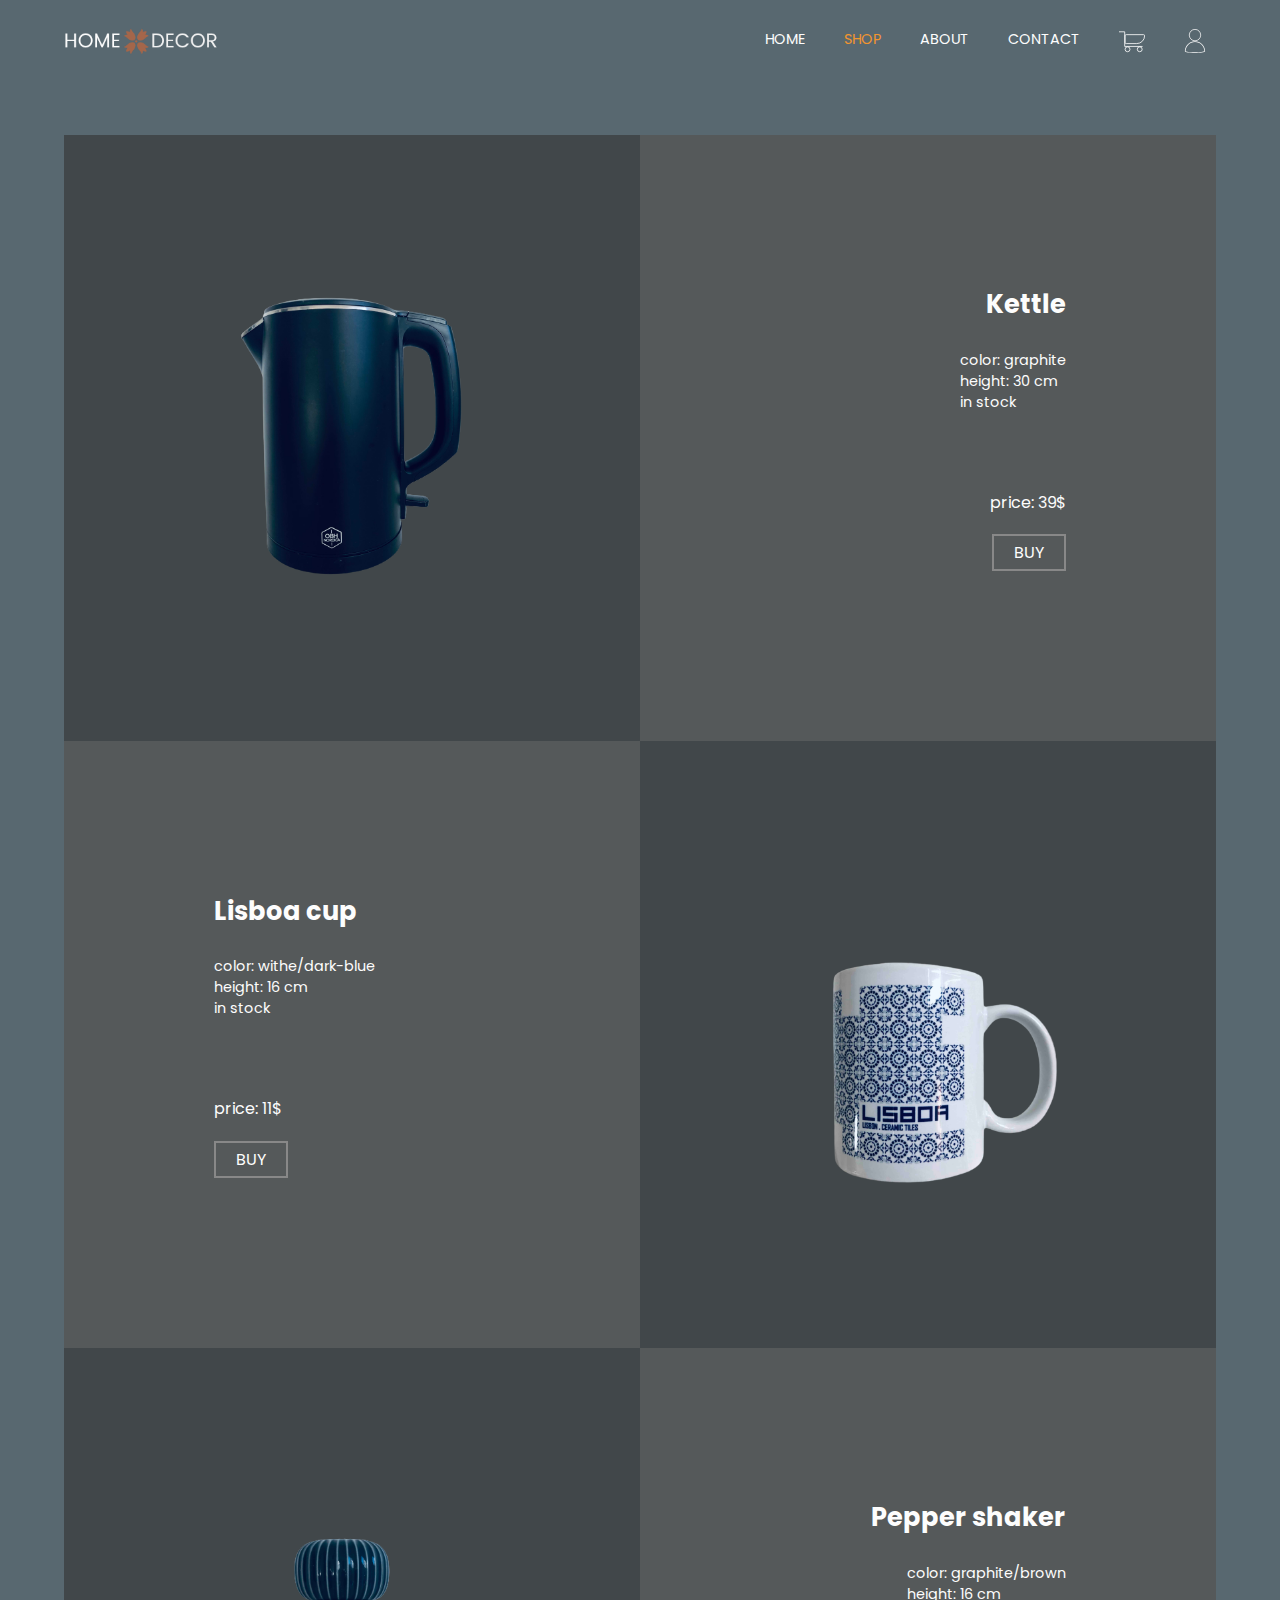
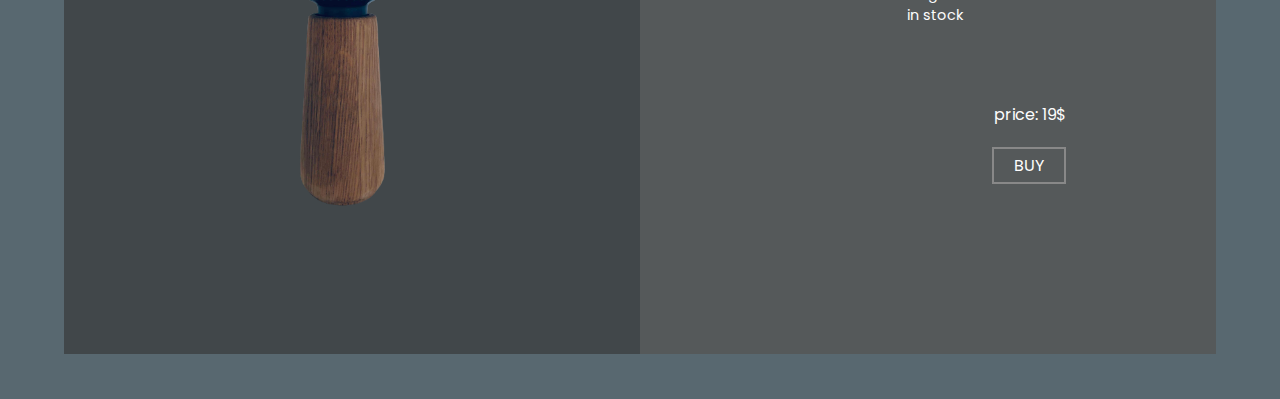
<file: pages/kitchen.html>
<!doctype html>
<html lang="en">
<head>
    <meta charset="UTF-8">
    <meta name="viewport"
          content="width=device-width, user-scalable=no, initial-scale=1.0, maximum-scale=1.0, minimum-scale=1.0">
    <meta http-equiv="X-UA-Compatible" content="ie=edge">
    <meta name="description" content="home decor is a shop with unique items for kitchen from all over the world">
    <link rel="preconnect" href="https://fonts.googleapis.com">
    <link rel="preconnect" href="https://fonts.gstatic.com" crossorigin>
    <link href="https://fonts.googleapis.com/css2?family=Poppins:wght@100;200;300;400;500&display=swap"
          rel="stylesheet">
    <link rel="stylesheet" href="https://cdnjs.cloudflare.com/ajax/libs/font-awesome/6.0.0-beta2/css/all.min.css"
          integrity="sha512-YWzhKL2whUzgiheMoBFwW8CKV4qpHQAEuvilg9FAn5VJUDwKZZxkJNuGM4XkWuk94WCrrwslk8yWNGmY1EduTA=="
          crossorigin="anonymous" referrerpolicy="no-referrer"/>
    <link rel="stylesheet" href="/style.css">
    <title>Home Decor Lighting Page</title>
</head>
<body>
<header>
    <nav>
        <a href="/"><img class="logo" src="/images/logo.png" alt="website-logo"></a>
        <input class="hamburger-menu" type="checkbox">
        <ul class="menu">
            <li><a href="/">HOME</a></li>
            <li class="shop-link current-page">SHOP
                <ul class="submenu">
                    <li><a href="#">KITCHEN</a></li>
                    <li><a href="/pages/lounge.html">LOUNGE</a></li>
                    <li><a href="/pages/bedroom.html">BEDROOM</a></li>
                </ul>
            </li>
            <li><a href="/pages/about.html">ABOUT</a></li>
            <li><a href="/pages/contact-form.html">CONTACT</a></li>
            <li>
                <a href="/pages/cart.html">
                    <svg class="cart" xmlns="http://www.w3.org/2000/svg" width="26" height="25.5" viewBox="0 0 32 25.5">
                        <g id="Group_1" data-name="Group 1" transform="translate(-80 -43.643)">
                            <g id="Rectangle_1" data-name="Rectangle 1" transform="translate(87 47.143)" fill="none" stroke="#fff" stroke-width="1">
                                <path d="M1.714,0H23.286A1.714,1.714,0,0,1,25,1.714v0A10.286,10.286,0,0,1,14.714,12h-13A1.714,1.714,0,0,1,0,10.286V1.714A1.714,1.714,0,0,1,1.714,0Z" stroke="none"/>
                                <path d="M1.875.5h21.25A1.375,1.375,0,0,1,24.5,1.875v0A9.625,9.625,0,0,1,14.875,11.5h-13A1.375,1.375,0,0,1,.5,10.125V1.875A1.375,1.375,0,0,1,1.875.5Z" fill="none"/>
                            </g>
                            <g id="Ellipse_1" data-name="Ellipse 1" transform="translate(87 62.143)" fill="none" stroke="#fff" stroke-width="1">
                                <circle cx="3.5" cy="3.5" r="3.5" stroke="none"/>
                                <circle cx="3.5" cy="3.5" r="3" fill="none"/>
                            </g>
                            <g id="Ellipse_2" data-name="Ellipse 2" transform="translate(102 62.143)" fill="none" stroke="#fff" stroke-width="1">
                                <circle cx="3.5" cy="3.5" r="3.5" stroke="none"/>
                                <circle cx="3.5" cy="3.5" r="3" fill="none"/>
                            </g>
                            <line id="Line_1" data-name="Line 1" x1="22" transform="translate(87 62.143)" fill="none" stroke="#fff" stroke-width="1"/>
                            <line id="Line_2" data-name="Line 2" y2="18" transform="translate(87 44.143)" fill="none" stroke="#fff" stroke-width="1"/>
                            <line id="Line_3" data-name="Line 3" x2="7" transform="translate(80 44.143)" fill="none" stroke="#fff" stroke-width="1"/>
                        </g>
                    </svg>
                </a>
            </li>
            <li>
                <a href="/pages/login-popup.html">
                    <svg class="login" xmlns="http://www.w3.org/2000/svg" width="22" height="24" viewBox="0 0 27.015 32">
                        <g id="Group_2" data-name="Group 2" transform="translate(-184 -40.618)">
                            <g id="Ellipse_3" data-name="Ellipse 3" transform="translate(189.403 40.618)" fill="none" stroke="#fafafa" stroke-width="1">
                                <ellipse cx="8.104" cy="8.104" rx="8.104" ry="8.104" stroke="none"/>
                                <ellipse cx="8.104" cy="8.104" rx="7.604" ry="7.604" fill="none"/>
                            </g>
                            <g id="Path_1" data-name="Path 1" transform="translate(184 56.827)" fill="none">
                                <path d="M13.507,0A13.507,13.507,0,0,1,27.015,13.507c0,2.909-27.015,3.178-27.015,0A13.507,13.507,0,0,1,13.507,0Z" stroke="none"/>
                                <path d="M 13.50734424591064 1.000000953674316 C 10.16651344299316 1.000000953674316 7.025644302368164 2.300991058349609 4.663314819335938 4.663311004638672 C 2.339780807495117 6.986855506896973 1.043014526367188 10.06338691711426 1.001058578491211 13.34275341033936 C 1.215936660766602 13.50327014923096 2.05877685546875 13.96980285644531 4.905933380126953 14.34316158294678 C 7.109104156494141 14.63207149505615 10.00534439086914 14.79118156433105 13.06114387512207 14.79118156433105 C 16.23441314697266 14.79118156433105 19.3159236907959 14.62320137023926 21.73802375793457 14.31817150115967 C 24.78925704956055 13.93392372131348 25.74877548217773 13.46895313262939 26.01293754577637 13.29555606842041 C 25.95910263061523 10.03402709960938 24.66366195678711 6.975608825683594 22.35137367248535 4.663311004638672 C 19.98904418945312 2.300991058349609 16.84817504882812 1.000000953674316 13.50734424591064 1.000000953674316 M 13.50734424591064 1.9073486328125e-06 C 20.96724319458008 1.9073486328125e-06 27.01468467712402 6.047441482543945 27.01468467712402 13.5073413848877 C 27.01468467712402 16.41671180725098 3.814697265625e-06 16.68526077270508 3.814697265625e-06 13.5073413848877 C 3.814697265625e-06 6.047441482543945 6.047443389892578 1.9073486328125e-06 13.50734424591064 1.9073486328125e-06 Z" stroke="none" fill="#fafafa"/>
                            </g>
                        </g>
                    </svg>
                </a>
            </li>
        </ul>
        <div class="hamburger">
            <div class="line"></div>
            <div class="line"></div>
            <div class="line"></div>
        </div>
    </nav>
</header>
<section class="section-1a">
    <div class="cols-wrap">
        <div class="col-image col">
            <img class="kitchen-product" src="/images/kitchen/kettle.png" alt="">
        </div>
        <div class="col-text col to-right">
            <h2 class="heading-product">
                Kettle
            </h2>
            <ul class="product-info">
                <li class="product-info-item">color: graphite</li>
                <li class="product-info-item">height: 30 cm</li>
                <li class="product-info-item">in stock</li>
            </ul>
            <div class="product-price">
               <p>price: 39$</p>
            </div>
            <div class="btn-buy-wrapper">
                <a class="btn-buy" href="/pages/shop-popup.html">BUY</a>
            </div>
        </div>
    </div>
    <div class="cols-wrap">
        <div class="col-text col order-2">
            <h2 class="heading-product">
                Lisboa cup
            </h2>
            <ul class="product-info">
                <li class="product-info-item">color: withe/dark-blue</li>
                <li class="product-info-item">height: 16 cm</li>
                <li class="product-info-item">in stock</li>
            </ul>
            <div class="product-price ">
                <p>price: 11$</p>
            </div>
            <div class="btn-buy-wrapper">
                <a class="btn-buy" href="/pages/shop-popup.html">BUY</a>
            </div>
        </div>
        <div class="col-image col order-1">
            <img class="kitchen-product" src="/images/kitchen/cup.png" alt="">
        </div>
    </div>
    <div class="cols-wrap">
        <div class="col-image col">
            <img class="kitchen-product" src="/images/kitchen/pepper-shaker.png" alt="">
        </div>
        <div class="col-text col to-right">
            <h2 class="heading-product">
                Pepper shaker
            </h2>
            <ul class="product-info">
                <li class="product-info-item">color: graphite/brown</li>
                <li class="product-info-item">height: 16 cm</li>
                <li class="product-info-item">in stock</li>
            </ul>
            <div class="product-price">
                <p>price: 19$</p>
            </div>
            <div class="btn-buy-wrapper">
                <a class="btn-buy" href="/pages/shop-popup.html">BUY</a>
            </div>
        </div>
    </div>
</section>
</body>
</html>
</file>
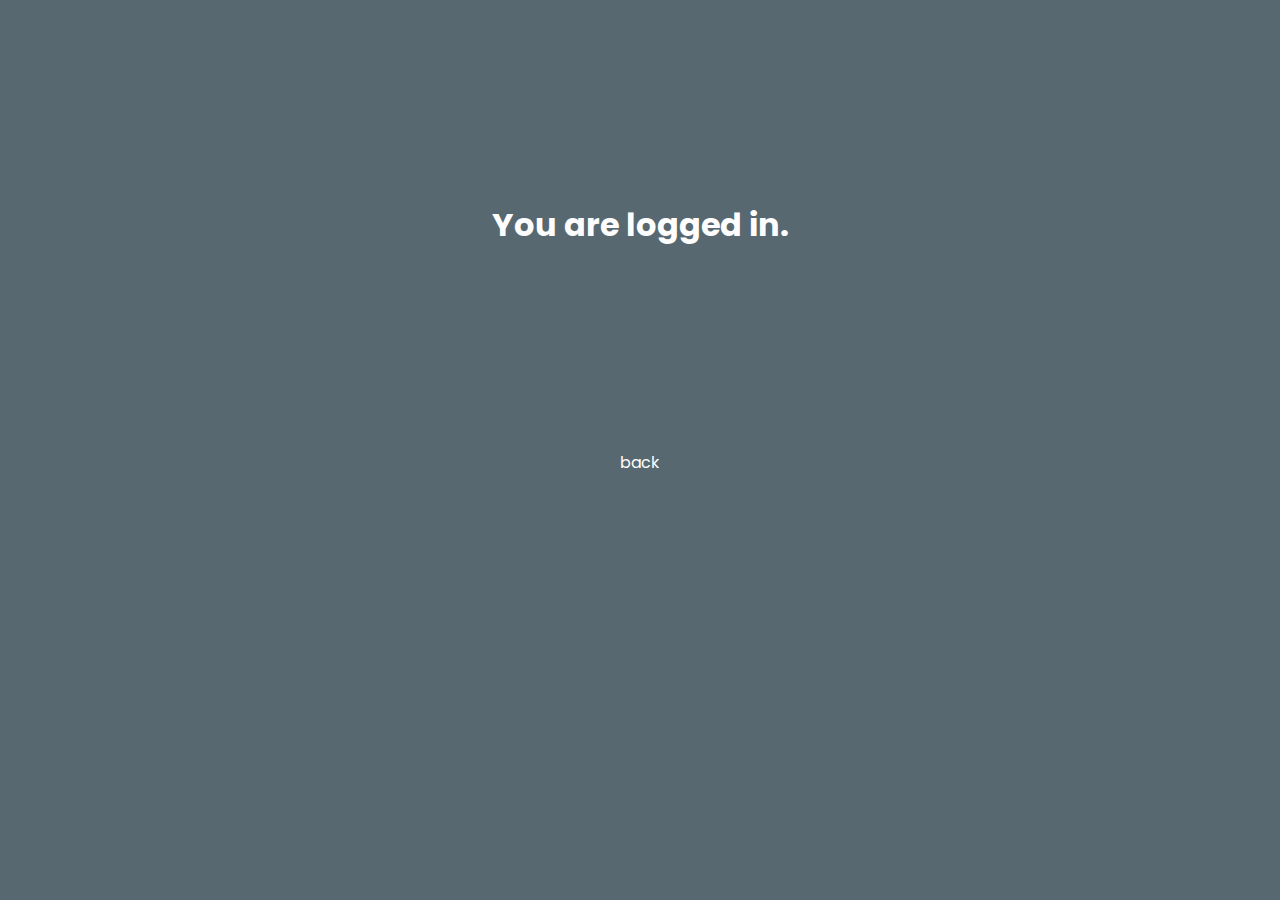
<file: pages/login-popup.html>
<!doctype html>
<html lang="en">
<head>
    <meta charset="UTF-8">
    <meta name="viewport"
          content="width=device-width, user-scalable=no, initial-scale=1.0, maximum-scale=1.0, minimum-scale=1.0">
    <meta http-equiv="X-UA-Compatible" content="ie=edge">
    <meta name="description" content="home decor is a shop with unique furniture and decor pieces from all over the world">
    <link rel="preconnect" href="https://fonts.googleapis.com">
    <link rel="preconnect" href="https://fonts.gstatic.com" crossorigin>
    <link href="https://fonts.googleapis.com/css2?family=Poppins:wght@100;200;300;400;500&display=swap"
          rel="stylesheet">
    <link rel="stylesheet" href="https://cdnjs.cloudflare.com/ajax/libs/font-awesome/5.15.1/css/all.min.css">
    <link rel="stylesheet" href="/style.css">
    <title>Home Decor Login-popup Page</title>
</head>
<body>
<div class="popup-container">
    <h1 class="popup-header">
        You are logged in.
    </h1>
</div>
<div class="box-wrapper">
    <a class="link-to-back" href="/">back</a>
</div>
</body>
</html>
</file>
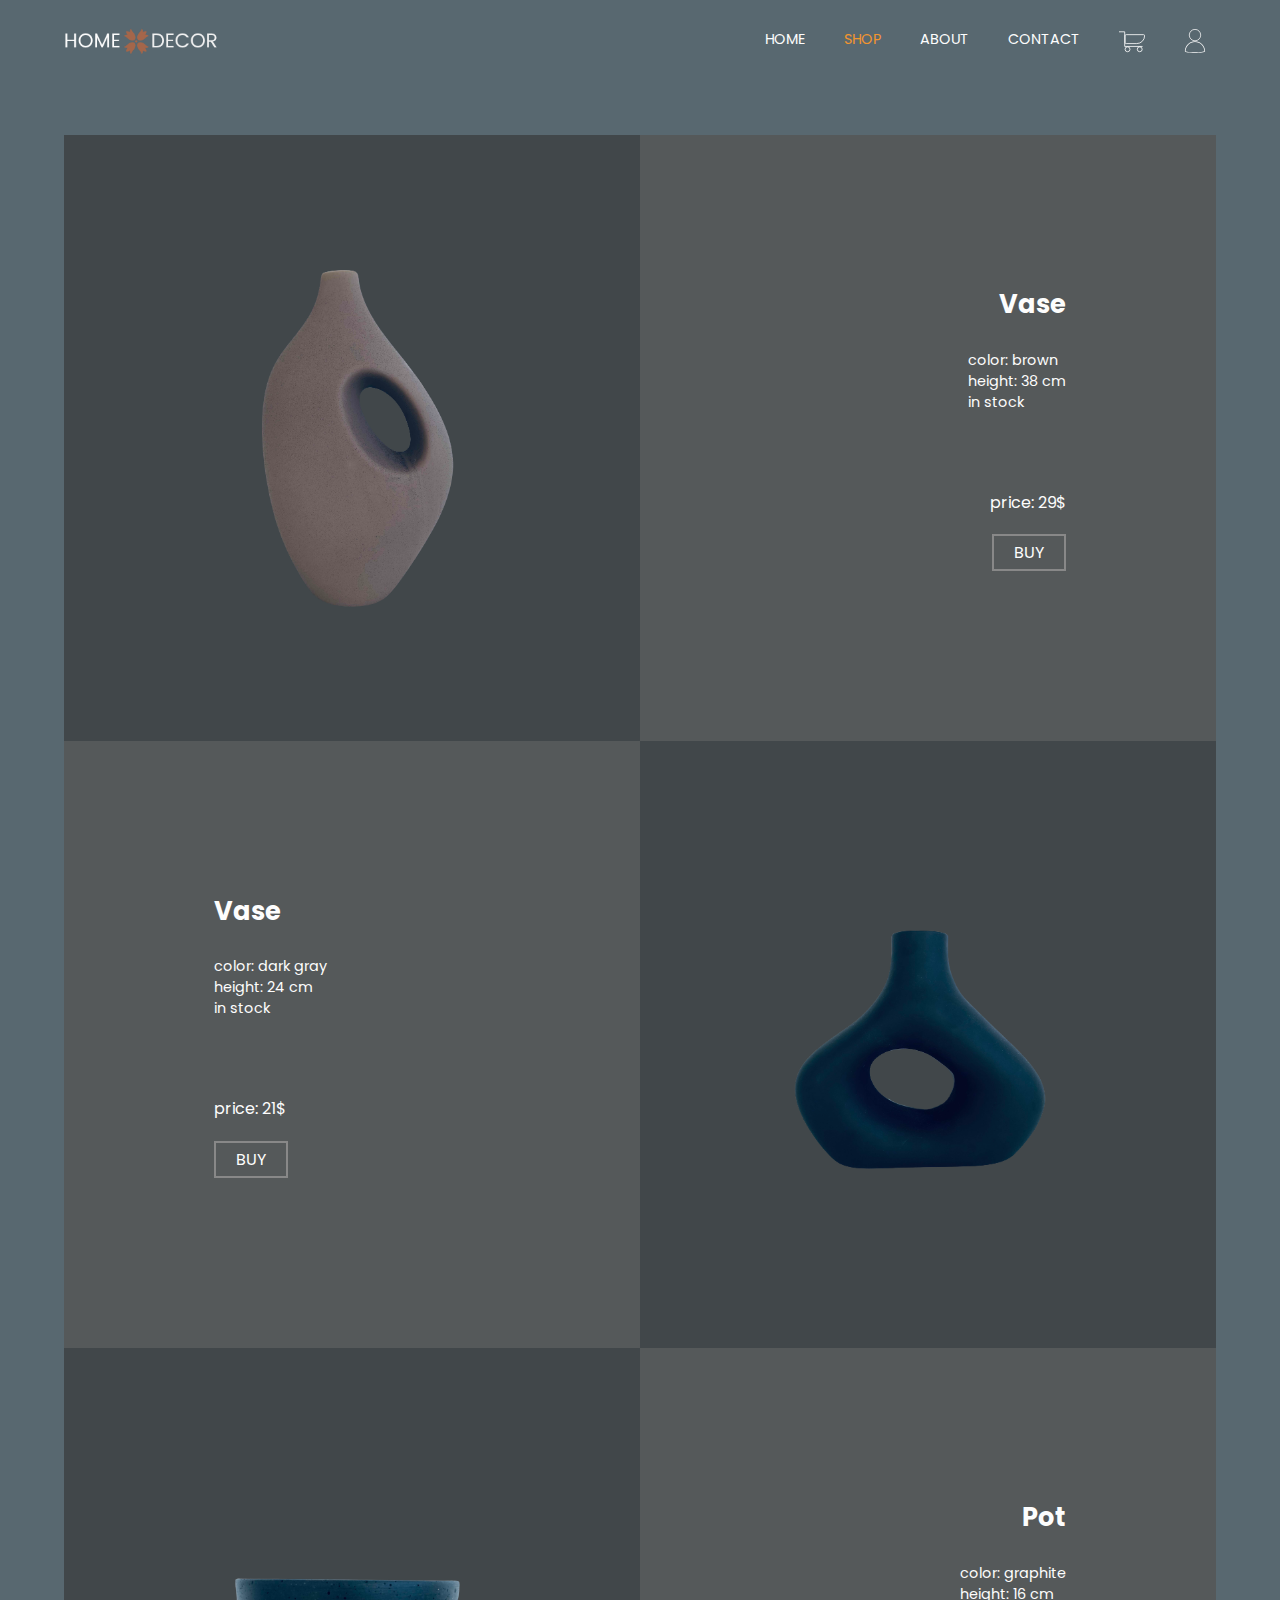
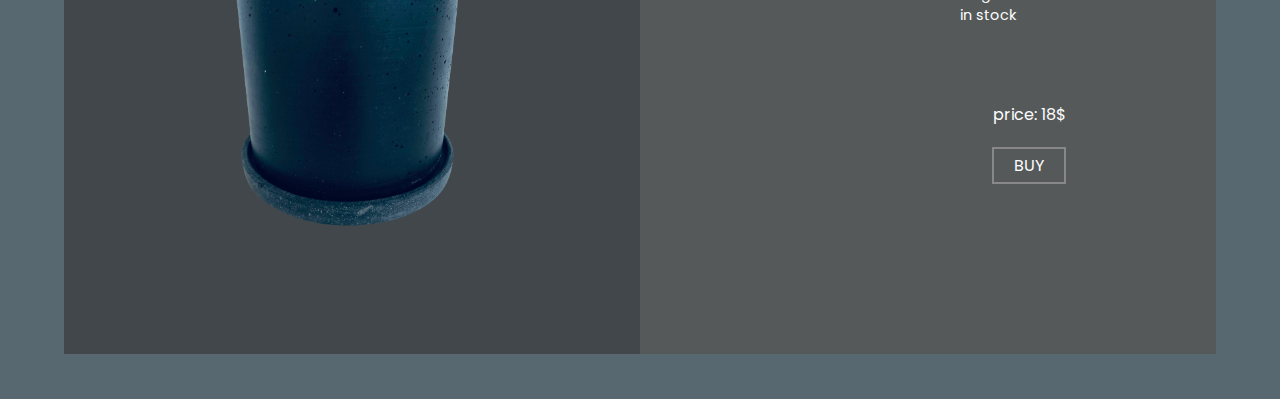
<file: pages/lounge.html>
<!doctype html>
<html lang="en">
<head>
    <meta charset="UTF-8">
    <meta name="viewport"
          content="width=device-width, user-scalable=no, initial-scale=1.0, maximum-scale=1.0, minimum-scale=1.0">
    <meta http-equiv="X-UA-Compatible" content="ie=edge">
    <meta name="description" content="home decor is a shop with unique items for lounge from all over the world">
    <link rel="preconnect" href="https://fonts.googleapis.com">
    <link rel="preconnect" href="https://fonts.gstatic.com" crossorigin>
    <link href="https://fonts.googleapis.com/css2?family=Poppins:wght@100;200;300;400;500&display=swap"
          rel="stylesheet">
    <link rel="stylesheet" href="https://cdnjs.cloudflare.com/ajax/libs/font-awesome/6.0.0-beta2/css/all.min.css"
          integrity="sha512-YWzhKL2whUzgiheMoBFwW8CKV4qpHQAEuvilg9FAn5VJUDwKZZxkJNuGM4XkWuk94WCrrwslk8yWNGmY1EduTA=="
          crossorigin="anonymous" referrerpolicy="no-referrer"/>
    <link rel="stylesheet" href="/style.css">
    <title>Home Decor Lighting Page</title>
</head>
<body>
<header>
    <nav>
        <a href="/"><img class="logo" src="/images/logo.png" alt="website-logo"></a>
        <input class="hamburger-menu" type="checkbox">
        <ul class="menu">
            <li><a href="/">HOME</a></li>
            <li class="shop-link current-page">SHOP
                <ul class="submenu">
                    <li><a href="/pages/kitchen.html">KITCHEN</a></li>
                    <li><a href="#">LOUNGE</a></li>
                    <li><a href="/pages/bedroom.html">BEDROOM</a></li>
                </ul>
            </li>
            <li><a href="/pages/about.html">ABOUT</a></li>
            <li><a href="/pages/contact-form.html">CONTACT</a></li>
            <li>
                <a href="/pages/cart.html">
                    <svg class="cart" xmlns="http://www.w3.org/2000/svg" width="26" height="25.5" viewBox="0 0 32 25.5">
                        <g id="Group_1" data-name="Group 1" transform="translate(-80 -43.643)">
                            <g id="Rectangle_1" data-name="Rectangle 1" transform="translate(87 47.143)" fill="none" stroke="#fff" stroke-width="1">
                                <path d="M1.714,0H23.286A1.714,1.714,0,0,1,25,1.714v0A10.286,10.286,0,0,1,14.714,12h-13A1.714,1.714,0,0,1,0,10.286V1.714A1.714,1.714,0,0,1,1.714,0Z" stroke="none"/>
                                <path d="M1.875.5h21.25A1.375,1.375,0,0,1,24.5,1.875v0A9.625,9.625,0,0,1,14.875,11.5h-13A1.375,1.375,0,0,1,.5,10.125V1.875A1.375,1.375,0,0,1,1.875.5Z" fill="none"/>
                            </g>
                            <g id="Ellipse_1" data-name="Ellipse 1" transform="translate(87 62.143)" fill="none" stroke="#fff" stroke-width="1">
                                <circle cx="3.5" cy="3.5" r="3.5" stroke="none"/>
                                <circle cx="3.5" cy="3.5" r="3" fill="none"/>
                            </g>
                            <g id="Ellipse_2" data-name="Ellipse 2" transform="translate(102 62.143)" fill="none" stroke="#fff" stroke-width="1">
                                <circle cx="3.5" cy="3.5" r="3.5" stroke="none"/>
                                <circle cx="3.5" cy="3.5" r="3" fill="none"/>
                            </g>
                            <line id="Line_1" data-name="Line 1" x1="22" transform="translate(87 62.143)" fill="none" stroke="#fff" stroke-width="1"/>
                            <line id="Line_2" data-name="Line 2" y2="18" transform="translate(87 44.143)" fill="none" stroke="#fff" stroke-width="1"/>
                            <line id="Line_3" data-name="Line 3" x2="7" transform="translate(80 44.143)" fill="none" stroke="#fff" stroke-width="1"/>
                        </g>
                    </svg>
                </a>
            </li>
            <li>
                <a href="/pages/login-popup.html">
                    <svg class="login" xmlns="http://www.w3.org/2000/svg" width="22" height="24" viewBox="0 0 27.015 32">
                        <g id="Group_2" data-name="Group 2" transform="translate(-184 -40.618)">
                            <g id="Ellipse_3" data-name="Ellipse 3" transform="translate(189.403 40.618)" fill="none" stroke="#fafafa" stroke-width="1">
                                <ellipse cx="8.104" cy="8.104" rx="8.104" ry="8.104" stroke="none"/>
                                <ellipse cx="8.104" cy="8.104" rx="7.604" ry="7.604" fill="none"/>
                            </g>
                            <g id="Path_1" data-name="Path 1" transform="translate(184 56.827)" fill="none">
                                <path d="M13.507,0A13.507,13.507,0,0,1,27.015,13.507c0,2.909-27.015,3.178-27.015,0A13.507,13.507,0,0,1,13.507,0Z" stroke="none"/>
                                <path d="M 13.50734424591064 1.000000953674316 C 10.16651344299316 1.000000953674316 7.025644302368164 2.300991058349609 4.663314819335938 4.663311004638672 C 2.339780807495117 6.986855506896973 1.043014526367188 10.06338691711426 1.001058578491211 13.34275341033936 C 1.215936660766602 13.50327014923096 2.05877685546875 13.96980285644531 4.905933380126953 14.34316158294678 C 7.109104156494141 14.63207149505615 10.00534439086914 14.79118156433105 13.06114387512207 14.79118156433105 C 16.23441314697266 14.79118156433105 19.3159236907959 14.62320137023926 21.73802375793457 14.31817150115967 C 24.78925704956055 13.93392372131348 25.74877548217773 13.46895313262939 26.01293754577637 13.29555606842041 C 25.95910263061523 10.03402709960938 24.66366195678711 6.975608825683594 22.35137367248535 4.663311004638672 C 19.98904418945312 2.300991058349609 16.84817504882812 1.000000953674316 13.50734424591064 1.000000953674316 M 13.50734424591064 1.9073486328125e-06 C 20.96724319458008 1.9073486328125e-06 27.01468467712402 6.047441482543945 27.01468467712402 13.5073413848877 C 27.01468467712402 16.41671180725098 3.814697265625e-06 16.68526077270508 3.814697265625e-06 13.5073413848877 C 3.814697265625e-06 6.047441482543945 6.047443389892578 1.9073486328125e-06 13.50734424591064 1.9073486328125e-06 Z" stroke="none" fill="#fafafa"/>
                            </g>
                        </g>
                    </svg>
                </a>
            </li>
        </ul>
        <div class="hamburger">
            <div class="line"></div>
            <div class="line"></div>
            <div class="line"></div>
        </div>
    </nav>
</header>
<section class="section-1a">
    <div class="cols-wrap">
        <div class="col-image col">
            <img class="kitchen-product" src="/images/livingroom/vase-1.png" alt="">
        </div>
        <div class="col-text col to-right">
            <h2 class="heading-product">
                Vase
            </h2>
            <ul class="product-info">
                <li class="product-info-item">color: brown</li>
                <li class="product-info-item">height: 38 cm</li>
                <li class="product-info-item">in stock</li>
            </ul>
            <div class="product-price">
                <p>price: 29$</p>
            </div>
            <div class="btn-buy-wrapper">
                <a class="btn-buy" href="/pages/shop-popup.html">BUY</a>
            </div>
        </div>
    </div>
    <div class="cols-wrap">
        <div class="col-text col order-2">
            <h2 class="heading-product">
                Vase
            </h2>
            <ul class="product-info">
                <li class="product-info-item">color: dark gray</li>
                <li class="product-info-item">height: 24 cm</li>
                <li class="product-info-item">in stock</li>
            </ul>
            <div class="product-price ">
                <p>price: 21$</p>
            </div>
            <div class="btn-buy-wrapper">
                <a class="btn-buy" href="/pages/shop-popup.html">BUY</a>
            </div>
        </div>
        <div class="col-image col order-1">
            <img class="kitchen-product" src="/images/livingroom/vase-2.png" alt="">
        </div>
    </div>
    <div class="cols-wrap">
        <div class="col-image col">
            <img class="kitchen-product" src="/images/livingroom/pot-2.png" alt="">
        </div>
        <div class="col-text col to-right">
            <h2 class="heading-product">
                Pot
            </h2>
            <ul class="product-info">
                <li class="product-info-item">color: graphite</li>
                <li class="product-info-item">height: 16 cm</li>
                <li class="product-info-item">in stock</li>
            </ul>
            <div class="product-price">
                <p>price: 18$</p>
            </div>
            <div class="btn-buy-wrapper">
                <a class="btn-buy" href="/pages/shop-popup.html">BUY</a>
            </div>
        </div>
    </div>
</section>
</body>
</html>
</file>
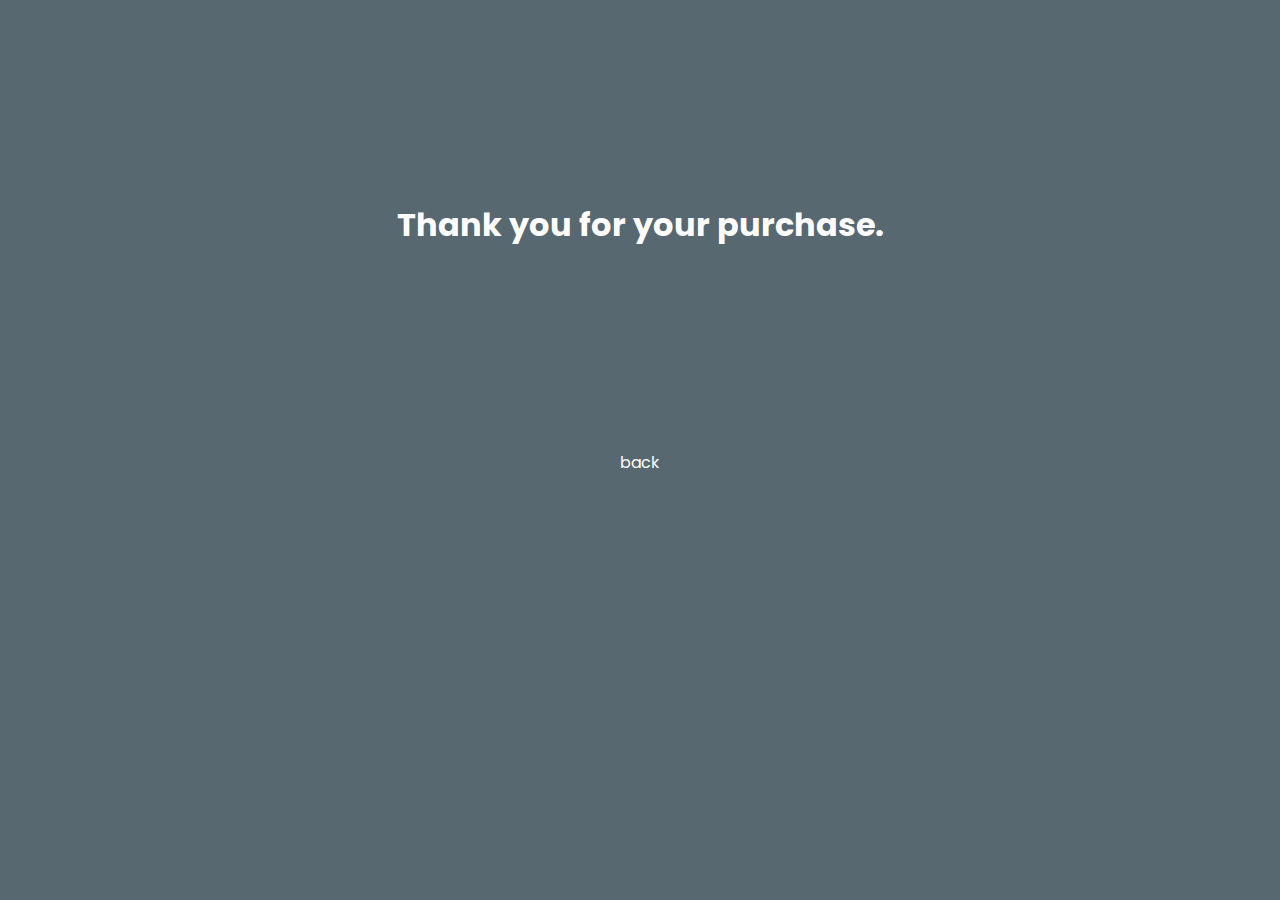
<file: pages/shop-popup.html>
<!doctype html>
<html lang="en">
<head>
    <meta charset="UTF-8">
    <meta name="viewport"
          content="width=device-width, user-scalable=no, initial-scale=1.0, maximum-scale=1.0, minimum-scale=1.0">
    <meta http-equiv="X-UA-Compatible" content="ie=edge">
    <meta name="description" content="home decor is a shop with unique furniture and decor pieces from all over the world">
    <link rel="preconnect" href="https://fonts.googleapis.com">
    <link rel="preconnect" href="https://fonts.gstatic.com" crossorigin>
    <link href="https://fonts.googleapis.com/css2?family=Poppins:wght@100;200;300;400;500&display=swap"
          rel="stylesheet">
    <link rel="stylesheet" href="https://cdnjs.cloudflare.com/ajax/libs/font-awesome/5.15.1/css/all.min.css">
    <link rel="stylesheet" href="/style.css">
    <title>Home Decor Shop-popup Page</title>
</head>
<body>
    <div class="popup-container">
        <h1 class="popup-header">
            Thank you for your purchase.
        </h1>
    </div>
    <div class="box-wrapper">
        <a class="link-to-back" href="/">back</a>
    </div>
</body>
</html>
</file>
<file: style.css>
@import "css/base.css";
@import "css/header.css";
@import "css/section-1.css";
@import "css/section-2.css";
@import "css/section-3.css";
@import "css/section-4.css";
@import "css/shop.css";
@import "css/contact-form.css";
@import "css/about.css";
@import "css/popups.css";
</file>
